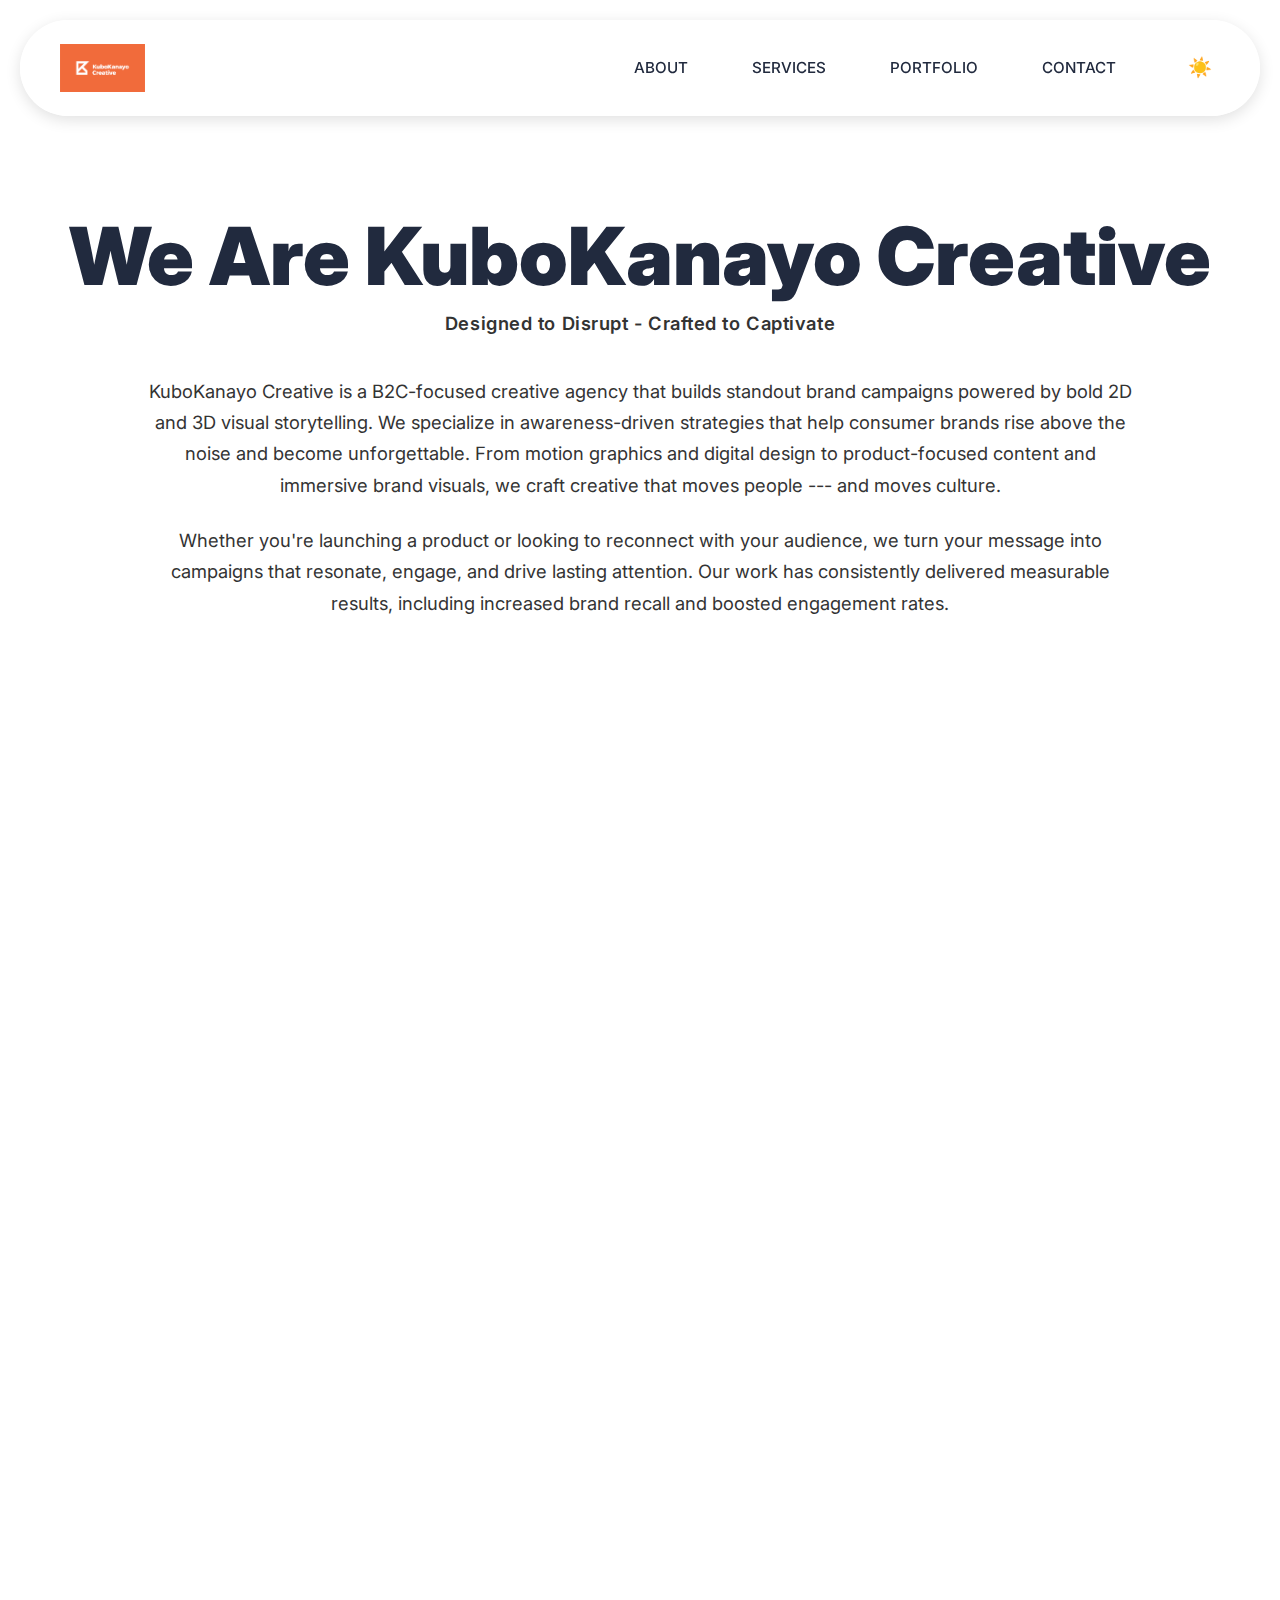
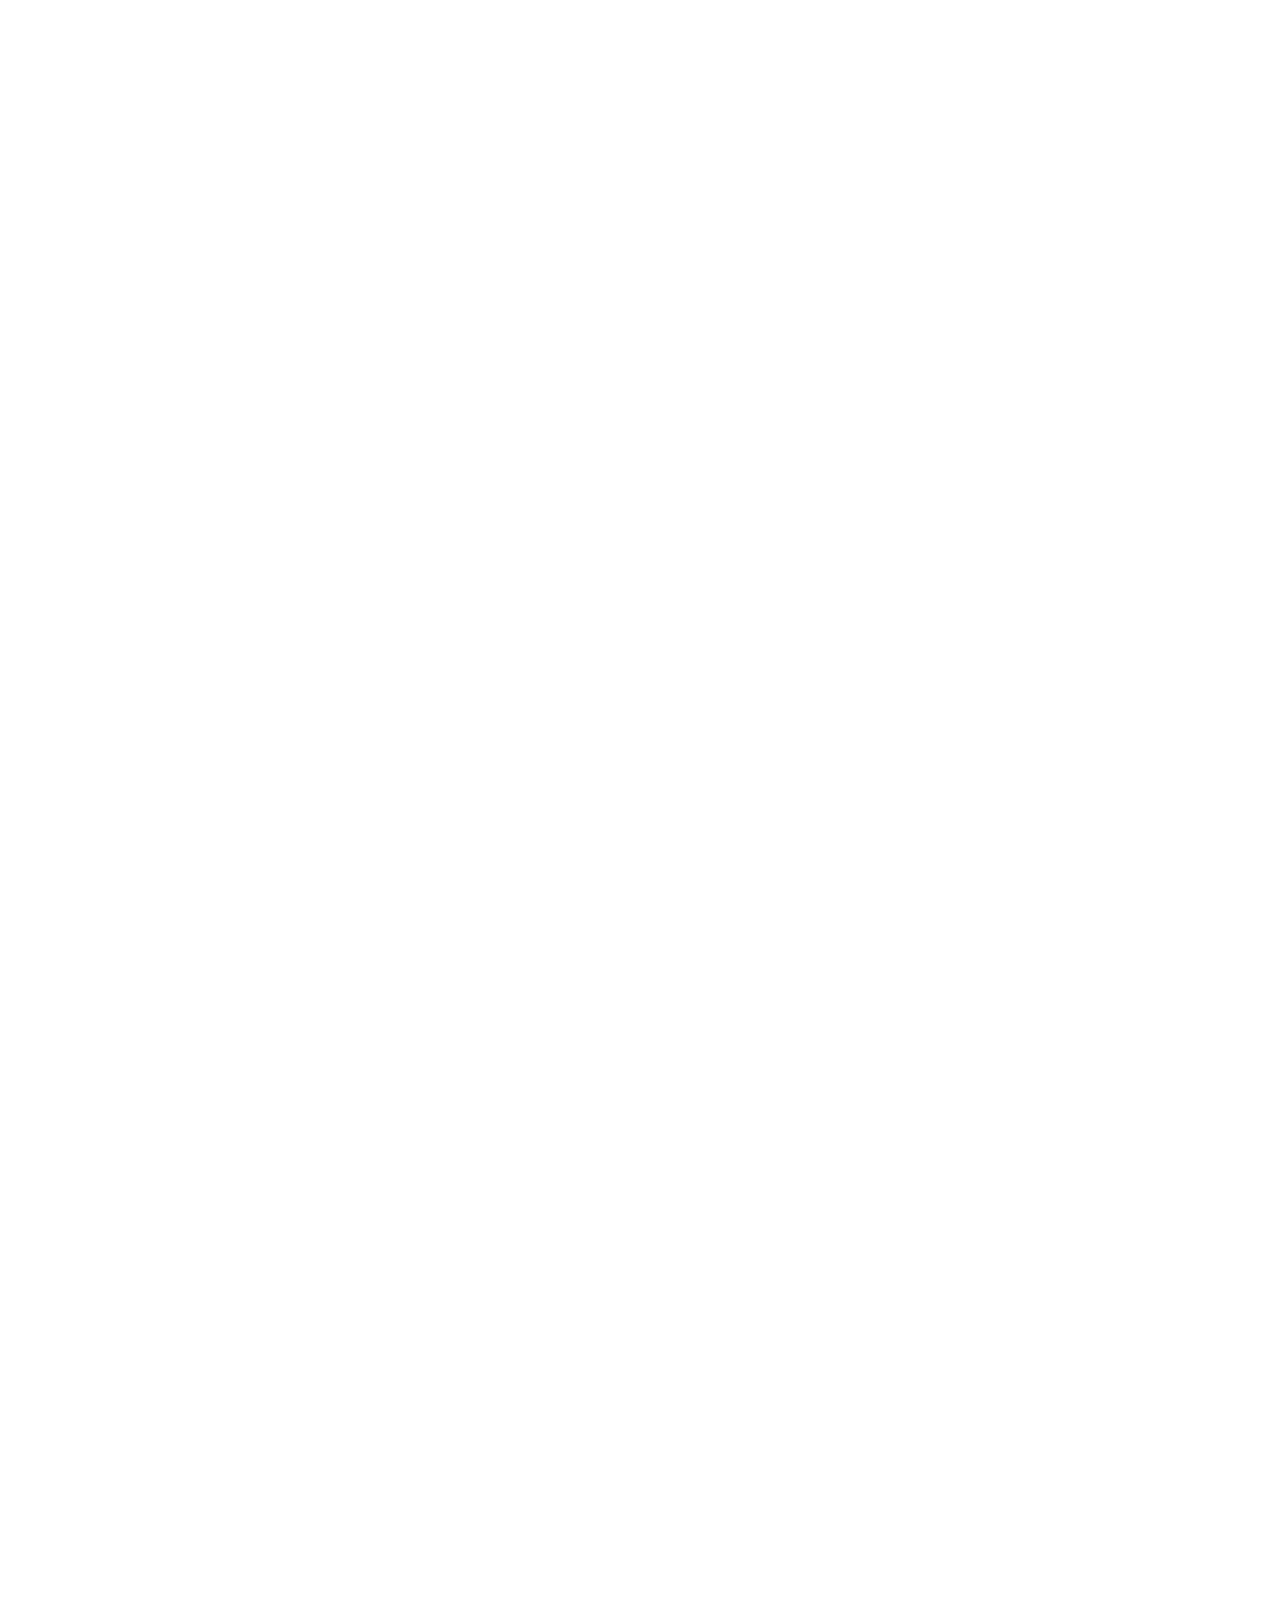
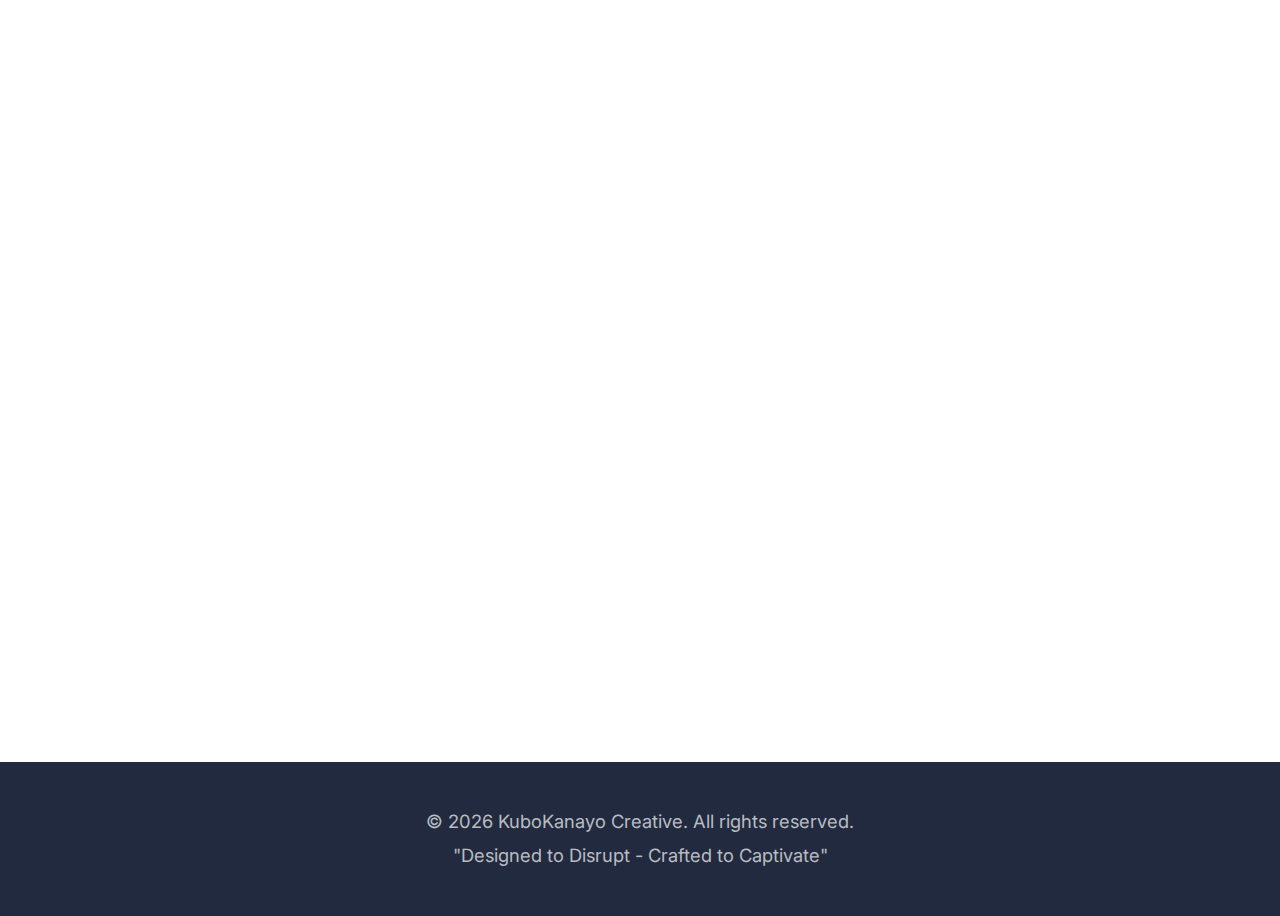
<file: about.html>
<!DOCTYPE html>
<html lang="en">
<head>
    <meta charset="UTF-8">
    <meta name="viewport" content="width=device-width, initial-scale=1.0">
    <title>KuboKanayo Creative - About Us</title>
    <link rel="preconnect" href="https://fonts.googleapis.com">
    <link rel="preconnect" href="https://fonts.gstatic.com" crossorigin>
    <link href="https://fonts.googleapis.com/css2?family=Inter:wght@300;400;500;600;700;800;900&display=swap" rel="stylesheet">
    <link rel="stylesheet" href="style.css">
</head>
<body>

    <nav class="navbar">
        <div class="container">
            <a href="index.html" class="site-logo">
                <img src="images/logo-header.png" alt="KuboKanayo Creative Logo">
            </a>
            <div class="nav-links">
                <a href="about.html">About</a>
                <a href="services.html">Services</a>
                <a href="portfolio.html">Portfolio</a>
                <a href="contact.html">Contact</a>
            </div>
            <button id="theme-toggle" aria-label="Toggle day/night mode">
                <span class="icon-sun">☀️</span> <span class="icon-moon">🌙</span> </button>
            <button class="sidebar-toggle" aria-label="Toggle navigation menu">
                <span class="hamburger-icon"></span>
                <span class="hamburger-icon"></span>
                <span class="hamburger-icon"></span>
            </button>
        </div>
    </nav>

    <div class="sidebar-overlay"></div>

    <aside class="sidebar-menu">
        <button class="sidebar-close" aria-label="Close navigation menu">&times;</button>
        <div class="sidebar-content">
            <a href="about.html">About</a>
            <a href="services.html">Services</a>
            <a href="portfolio.html">Portfolio</a>
            <a href="contact.html">Contact</a>
            </div>
    </aside>

    <main id="main-content">
        <section id="about-intro" class="about-section">
            <h1>We Are KuboKanayo Creative</h1>
            <p class="page-headline">Designed to Disrupt - Crafted to Captivate</p>
            <p>KuboKanayo Creative is a B2C-focused creative agency that builds standout brand campaigns powered by bold 2D and 3D visual storytelling. We specialize in awareness-driven strategies that help consumer brands rise above the noise and become unforgettable. From motion graphics and digital design to product-focused content and immersive brand visuals, we craft creative that moves people --- and moves culture.</p>
            <p>Whether you're launching a product or looking to reconnect with your audience, we turn your message into campaigns that resonate, engage, and drive lasting attention. Our work has consistently delivered measurable results, including increased brand recall and boosted engagement rates.</p>
        </section>

        <section id="brand-values" class="about-section about-values">
            <h2>Brand Values</h2>
            <div class="values-grid">
                <div class="value-item">
                    <h3>Disruption</h3>
                    <p>We don't play it safe. We break patterns, stop the scroll, and turn heads with ideas that challenge the expected and demand attention. Our innovative approach ensures your brand cuts through the clutter and makes a lasting impact.</p>
                </div>
                <div class="value-item">
                    <h3>Intention</h3>
                    <p>Nothing is random. Every visual, every word, every movement is thoughtfully crafted to serve a purpose. Whether it's to spark a reaction, start a conversation, or drive results. We believe in strategic creativity that delivers tangible outcomes.</p>
                </div>
                <div class="value-item">
                    <h3>Culture</h3>
                    <p>We are rooted in the now. From street style to subcultures, we design through the lens of what matters to today’s generation. Our finger is always on the pulse of current trends, ensuring your brand resonates with contemporary audiences.</p>
                </div>
                <div class="value-item">
                    <h3>Emotion</h3>
                    <p>We create stories that feel, not just look. Because real connection happens when your audience doesn't just see your brand, they feel it. Our emotionally resonant campaigns forge authentic connections with consumers.</p>
                </div>
            </div>
        </section>

        <section id="philosophy-kubokanayo" class="about-section philosophy-section">
            <h2>Philosophy</h2>
            
            <div class="philosophy-subsection">
                <h3>Kubo</h3>
                <p>"Kubo" is inspired by the warmth of a humble space, a place to think, dream, and build. In Indonesian and Filipino culture, kubo refers to a small hut or shelter, simple, grounded, yet full of life and stories. It represents our collaborative and nurturing environment where ideas flourish.</p>
            </div>
            
            <div class="philosophy-subsection">
                <h3>Kanayo</h3>
                <p>"Kanayo" is a name we gave meaning to, a symbol of belief, ambition, and identity. It represents the dreamer who dares, the creator who disrupts, and the soul who leads with culture. To us, "Kanayo" is not a person, it's a spirit: A mindset of moving forward with intention, standing out with emotion, and staying grounded in culture.</p>
            </div>
            
            <div class="philosophy-subsection">
                <h3>KuboKanayo</h3>
                <p>"KuboKanoyo" is more than a name, it's a mindset. A fusion of space and spirit, intention and impact. "Kubo" represents the foundation: a humble creative space where ideas are nurtured, grounded, warm, and full of possibility. "Kanayo" is the force within: bold, curious, and unapologetically original. A symbol of the dreamer who dares to lead with emotion, culture, and disruption.</p>
                <p>Together, "KuboKanoyo" is a creative force built for a new era. This is where stories start. Where culture speaks. Where attention becomes emotion. We leverage cutting-edge 3D rendering techniques and pioneer immersive digital experiences to bring your brand's vision to life. Our team of 2D/3D animators and creative strategists collaborates closely with clients to deliver exceptional results</p>
            </div>
        </section>
    </main>

    <footer>
        <p>&copy; <span id="current-year"></span> KuboKanayo Creative. All rights reserved.</p>
        <p>"Designed to Disrupt - Crafted to Captivate"</p>
    </footer>

    <script>
        document.getElementById('current-year').textContent = new Date().getFullYear();

        // Day/Night Mode Toggle Functionality
        const themeToggle = document.getElementById('theme-toggle');
        const body = document.body;
        const prefersDarkScheme = window.matchMedia("(prefers-color-scheme: dark)");

        function setTheme(theme) {
            if (theme === 'dark') {
                body.classList.add('dark-mode');
                themeToggle.innerHTML = '<span class="icon-moon">🌙</span>'; 
                localStorage.setItem('theme', 'dark');
            } else {
                body.classList.remove('dark-mode');
                themeToggle.innerHTML = '<span class="icon-sun">☀️</span>'; 
                localStorage.setItem('theme', 'light');
            }
        }

        const savedTheme = localStorage.getItem('theme');
        if (savedTheme) {
            setTheme(savedTheme);
        } else if (prefersDarkScheme.matches) {
            setTheme('dark'); 
        } else {
            setTheme('light'); 
        }

        themeToggle.addEventListener('click', () => {
            if (body.classList.contains('dark-mode')) {
                setTheme('light');
            } else {
                setTheme('dark');
            }
        });

        prefersDarkScheme.addEventListener('change', (event) => {
            if (!localStorage.getItem('theme')) { 
                setTheme(event.matches ? 'dark' : 'light');
            }
        });

        // Universal Sidebar functionality
        const sidebarToggle = document.querySelector('.sidebar-toggle');
        const sidebarClose = document.querySelector('.sidebar-close');
        const sidebarMenu = document.querySelector('.sidebar-menu');
        const sidebarOverlay = document.querySelector('.sidebar-overlay');
        const sidebarLinks = document.querySelectorAll('.sidebar-menu a'); 

        function toggleSidebar() {
            sidebarMenu.classList.toggle('is-open');
            sidebarOverlay.classList.toggle('is-active');
            document.body.classList.toggle('no-scroll'); 
            sidebarToggle.classList.toggle('is-open'); 
        }

        sidebarToggle.addEventListener('click', toggleSidebar);
        sidebarClose.addEventListener('click', toggleSidebar);
        sidebarOverlay.addEventListener('click', toggleSidebar); 

        sidebarLinks.forEach(link => {
            link.addEventListener('click', () => {
                if (sidebarMenu.classList.contains('is-open')) {
                    toggleSidebar();
                }
            });
        });

        // Intersection Observer for Fade-in Sections on About Page
        document.addEventListener('DOMContentLoaded', function() {
            const sectionsToFade = document.querySelectorAll('.about-section'); // Targets all sections with this class on the page

            const sectionObserverOptions = {
                root: null, 
                threshold: 0.15, 
                rootMargin: "0px 0px -50px 0px" 
            };

            const sectionObserver = new IntersectionObserver(function(entries, observer) {
                entries.forEach(entry => {
                    if (entry.isIntersecting) {
                        entry.target.classList.add('is-visible');
                        observer.unobserve(entry.target); 
                    }
                });
            }, sectionObserverOptions);

            sectionsToFade.forEach(section => {
                section.classList.add('fade-in-section'); 
                sectionObserver.observe(section);
            });
        });
    </script>
</body>
</html>
</file>
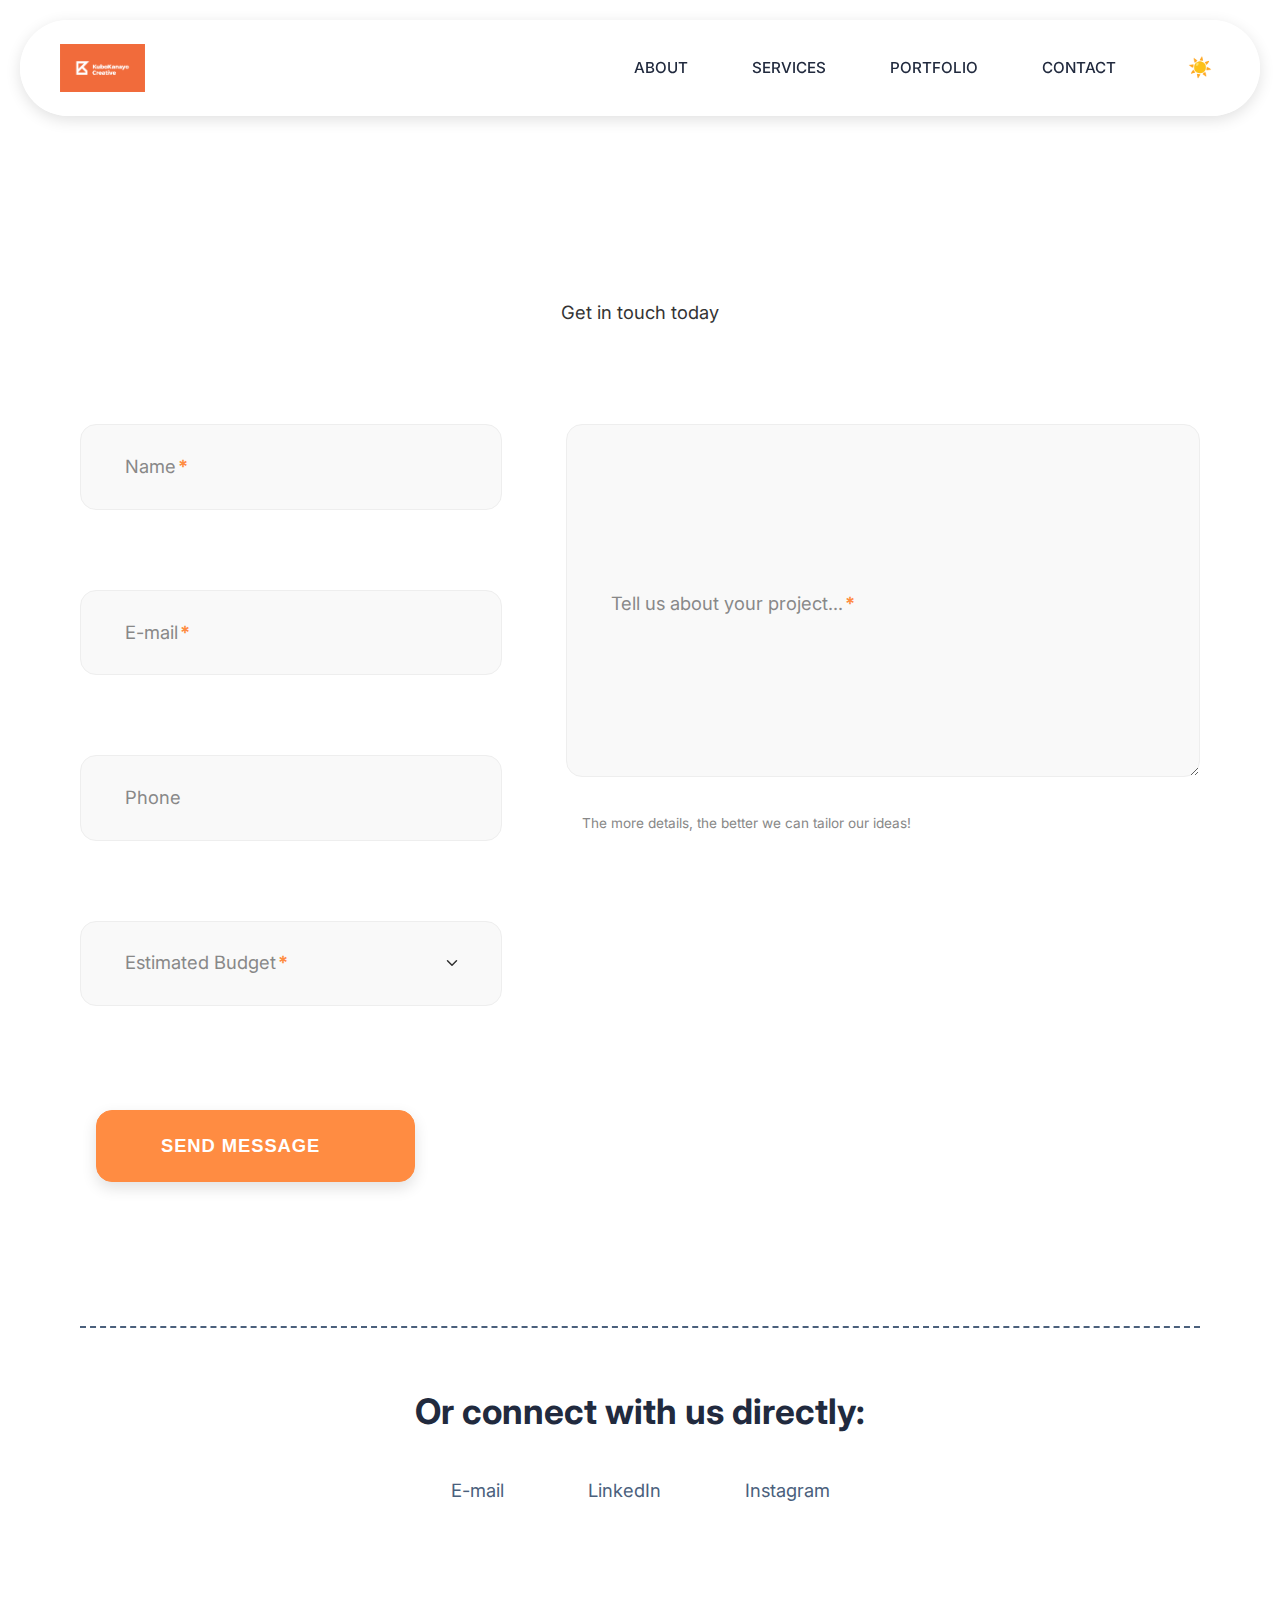
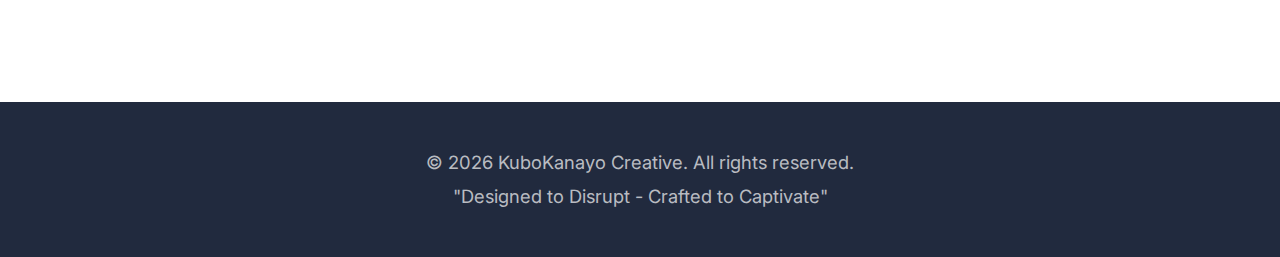
<file: contact.html>
<!DOCTYPE html>
<html lang="en">
<head>
    <meta charset="UTF-8">
    <meta name="viewport" content="width=device-width, initial-scale=1.0">
    <title>KuboKanayo Creative - Contact Us</title>
    <link rel="preconnect" href="https://fonts.googleapis.com">
    <link rel="preconnect" href="https://fonts.gstatic.com" crossorigin>
    <link href="https://fonts.googleapis.com/css2?family=Inter:wght@300;400;500;600;700;800;900&display=swap" rel="stylesheet">
    <link rel="stylesheet" href="style.css">
</head>
<body>

    <nav class="navbar">
        <div class="container">
            <a href="index.html" class="site-logo">
                <img src="images/logo-header.png" alt="KuboKanayo Creative Logo">
            </a>
            <div class="nav-links">
                <a href="about.html">About</a>
                <a href="services.html">Services</a>
                <a href="portfolio.html">Portfolio</a>
                <a href="contact.html">Contact</a>
            </div>
            <button id="theme-toggle" aria-label="Toggle day/night mode">
                <span class="icon-sun">☀️</span> <span class="icon-moon">🌙</span> </button>
            <button class="sidebar-toggle" aria-label="Toggle navigation menu">
                <span class="hamburger-icon"></span>
                <span class="hamburger-icon"></span>
                <span class="hamburger-icon"></span>
            </button>
        </div>
    </nav>

    <div class="sidebar-overlay"></div>

    <aside class="sidebar-menu">
        <button class="sidebar-close" aria-label="Close navigation menu">&times;</button>
        <div class="sidebar-content">
            <a href="about.html">About</a>
            <a href="services.html">Services</a>
            <a href="portfolio.html">Portfolio</a>
            <a href="contact.html">Contact</a>
            </div>
    </aside>

    <main id="main-content">
        <section id="contact" class="contact-section">
            <div class="contact-header">
                <h2 class="contact-title-animated">
                    <span>H</span><span>a</span><span>v</span><span>e</span><span>&nbsp;</span>
                    <span>a</span><span>&nbsp;</span>
                    <span>p</span><span>r</span><span>o</span><span>j</span><span>e</span><span>c</span><span>t</span><span>?</span>
                </h2>
                <p>Get in touch today</p>
            </div>

            <form action="https://formspree.io/f/YOUR_FORMSPREE_CODE" method="POST" enctype="multipart/form-data" class="contact-form">
                <div class="form-grid">
                    <div class="form-left">
                        <div class="form-group floating-label-group">
                            <input type="text" id="name" name="name" placeholder=" " required>
                            <label for="name">Name<span class="required-asterisk">*</span></label>
                        </div>
                        <div class="form-group floating-label-group">
                            <input type="email" id="email" name="email" placeholder=" " required>
                            <label for="email">E-mail<span class="required-asterisk">*</span></label>
                        </div>
                        <div class="form-group floating-label-group">
                            <input type="tel" id="phone" name="phone" placeholder=" ">
                            <label for="phone">Phone</label>
                        </div>
                        <div class="form-group floating-label-group">
                            <select id="budget" name="budget" required>
                                <option value="" disabled selected class="placeholder-option"></option> 
                                <option value="< $1,000">&lt; $1,000</option>
                                <option value="$1,000 - $3,000">$1,000 - $3,000</option>
                                <option value="$3,000 - $5,000">$3,000 - $5,000</option>
                                <option value="$5,000 - $10,000">$5,000 - $10,000</option>
                                <option value="$10,000 - $20,000">$10,000 - $20,000</option>
                                <option value="$20,000+">$20,000+</option>
                                <option value="Not Sure Yet">Not Sure Yet / Let's Discuss</option>
                            </select>
                            <label for="budget">Estimated Budget<span class="required-asterisk">*</span></label>
                        </div>
                    </div>
                    <div class="form-right">
                        <div class="form-group message-group floating-label-group">
                            <textarea id="message" name="message" rows="10" placeholder=" " required></textarea>
                            <label for="message">Tell us about your project...<span class="required-asterisk">*</span></label>
                        </div>
                        <p class="form-helper-text">The more details, the better we can tailor our ideas!</p>
                    </div>
                </div>
                <button type="submit" class="button submit-button contact-submit-button">
                    <span class="button-text">Send Message</span>
                    <span class="button-icon">
                        <svg xmlns="http://www.w3.org/2000/svg" width="20" height="20" viewBox="0 0 24 24" fill="none" stroke="currentColor" stroke-width="2" stroke-linecap="round" stroke-linejoin="round"><line x1="22" y1="2" x2="11" y2="13"></line><polygon points="22 2 15 22 11 13 2 9 22 2"></polygon></svg>
                    </span>
                </button>
            </form>

            <div class="contact-social-links">
                <h3>Or connect with us directly:</h3>
                <a href="mailto:kubokanayocreative@gmail.com" class="social-link-animated">E-mail</a>
                <a href="https://linkedin.com/company/kubokanayo-creative" target="_blank" class="social-link-animated">LinkedIn</a>
                <a href="https://www.instagram.com/kubokanayo" target="_blank" class="social-link-animated">Instagram</a>
            </div>
        </section>
    </main>

    <footer>
        <p>&copy; <span id="current-year"></span> KuboKanayo Creative. All rights reserved.</p>
        <p>"Designed to Disrupt - Crafted to Captivate"</p>
    </footer>

    <script>
        document.getElementById('current-year').textContent = new Date().getFullYear();

        // Day/Night Mode Toggle Functionality
        const themeToggle = document.getElementById('theme-toggle');
        const body = document.body;
        const prefersDarkScheme = window.matchMedia("(prefers-color-scheme: dark)");

        function setTheme(theme) {
            if (theme === 'dark') {
                body.classList.add('dark-mode');
                themeToggle.innerHTML = '<span class="icon-moon">🌙</span>';
                localStorage.setItem('theme', 'dark');
            } else {
                body.classList.remove('dark-mode');
                themeToggle.innerHTML = '<span class="icon-sun">☀️</span>'; 
                localStorage.setItem('theme', 'light');
            }
        }

        const savedTheme = localStorage.getItem('theme');
        if (savedTheme) {
            setTheme(savedTheme);
        } else if (prefersDarkScheme.matches) {
            setTheme('dark');
        } else {
            setTheme('light');
        }

        themeToggle.addEventListener('click', () => {
            if (body.classList.contains('dark-mode')) {
                setTheme('light');
            } else {
                setTheme('dark');
            }
        });

        prefersDarkScheme.addEventListener('change', (event) => {
            if (!localStorage.getItem('theme')) { 
                setTheme(event.matches ? 'dark' : 'light');
            }
        });

        // Universal Sidebar functionality
        const sidebarToggle = document.querySelector('.sidebar-toggle');
        const sidebarClose = document.querySelector('.sidebar-close');
        const sidebarMenu = document.querySelector('.sidebar-menu');
        const sidebarOverlay = document.querySelector('.sidebar-overlay');
        const sidebarLinks = document.querySelectorAll('.sidebar-menu a');

        function toggleSidebar() {
            sidebarMenu.classList.toggle('is-open');
            sidebarOverlay.classList.toggle('is-active');
            document.body.classList.toggle('no-scroll'); 
            sidebarToggle.classList.toggle('is-open');
        }

        sidebarToggle.addEventListener('click', toggleSidebar);
        sidebarClose.addEventListener('click', toggleSidebar);
        sidebarOverlay.addEventListener('click', toggleSidebar);

        sidebarLinks.forEach(link => {
            link.addEventListener('click', () => {
                if (sidebarMenu.classList.contains('is-open')) {
                    toggleSidebar();
                }
            });
        });

        // Contact Page Title Animation
        document.addEventListener('DOMContentLoaded', () => {
            const titleSpans = document.querySelectorAll('.contact-title-animated span');
            titleSpans.forEach((span, index) => {
                span.style.animationDelay = `${index * 0.08}s`;
            });

            // Floating label for select budget
            const budgetSelect = document.getElementById('budget');
            if (budgetSelect) {
                const budgetLabel = document.querySelector('label[for="budget"]');
                
                function checkBudgetSelect() {
                    if (budgetSelect.value === "" || budgetSelect.value === null) {
                        budgetLabel.classList.remove('label-floated'); // Ensure label is not floated if empty
                        budgetSelect.classList.add('placeholder-shown');
                    } else {
                        budgetLabel.classList.add('label-floated'); // Ensure label stays floated if value exists
                        budgetSelect.classList.remove('placeholder-shown');
                    }
                }
                budgetSelect.addEventListener('change', checkBudgetSelect);
                budgetSelect.addEventListener('focus', () => budgetLabel.classList.add('label-floated'));
                budgetSelect.addEventListener('blur', checkBudgetSelect);
                checkBudgetSelect(); // Initial check
            }
        });

    </script>
</body>
</html>
</file>
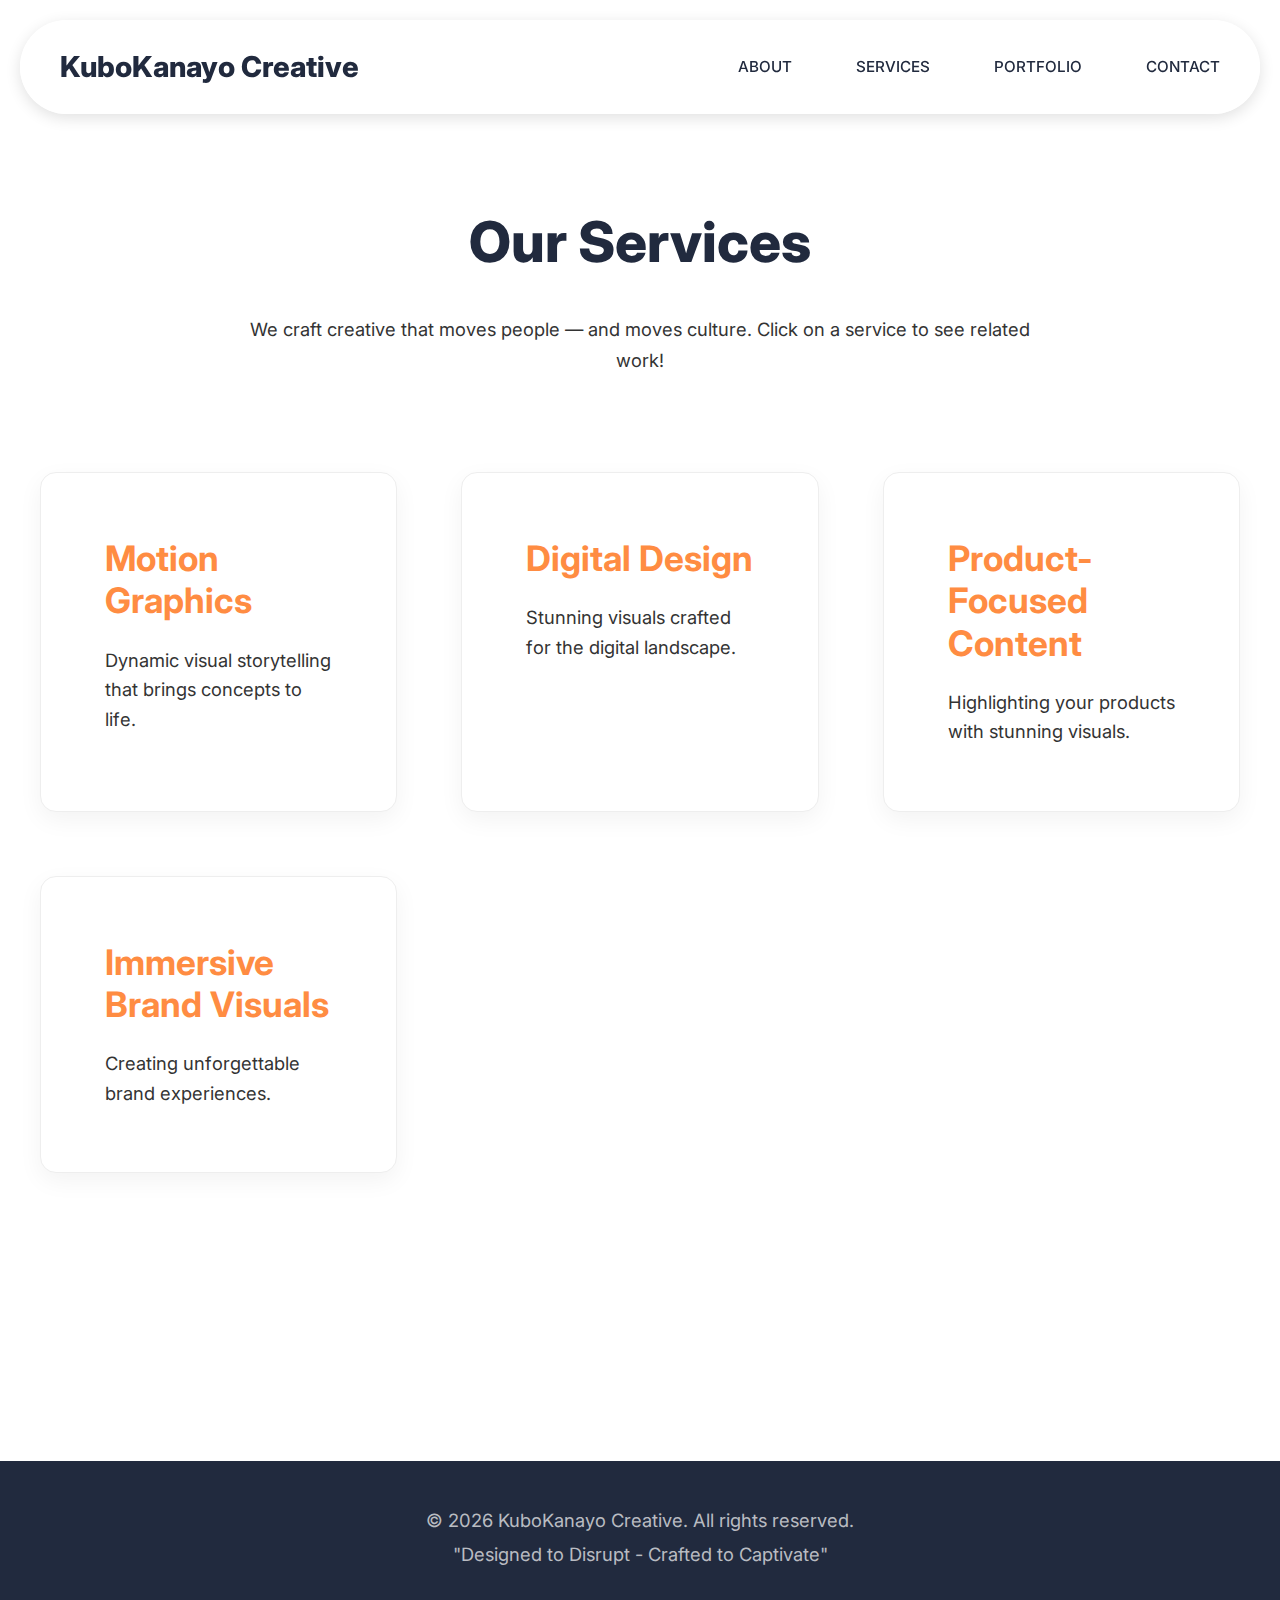
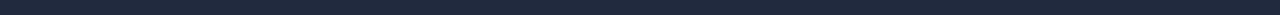
<file: services.html>
<!DOCTYPE html>
<html lang="en">
<head>
    <meta charset="UTF-8">
    <meta name="viewport" content="width=device-width, initial-scale=1.0">
    <title>KuboKanayo Creative - Services</title>
    <link rel="preconnect" href="https://fonts.googleapis.com">
    <link rel="preconnect" href="https://fonts.gstatic.com" crossorigin>
    <link href="https://fonts.googleapis.com/css2?family=Inter:wght@300;400;500;700&family=Playfair+Display:wght@400;700&display=swap" rel="stylesheet">
    <link rel="stylesheet" href="style.css">
    </head>
<body>

    <nav class="navbar">
        <div class="container">
            <a href="index.html" class="site-logo">KuboKanayo Creative</a> <div class="nav-links">
                <a href="about.html">About</a>
                <a href="services.html">Services</a>
                <a href="portfolio.html">Portfolio</a>
                <a href="contact.html">Contact</a>
            </div>
        </div>
    </nav>

    <section id="services" class="services-section">
        <h2>Our Services</h2>
        <p>We craft creative that moves people — and moves culture. Click on a service to see related work!</p>
        <div class="services-grid">
            <a href="portfolio.html#motion-graphics" class="service-item" data-filter="motion-graphics">
                <h3>Motion Graphics</h3>
                <p>Dynamic visual storytelling that brings concepts to life.</p>
            </a>
            <a href="portfolio.html#digital-design" class="service-item" data-filter="digital-design">
                <h3>Digital Design</h3>
                <p>Stunning visuals crafted for the digital landscape.</p>
            </a>
            <a href="portfolio.html#product-content" class="service-item" data-filter="product-content">
                <h3>Product-Focused Content</h3>
                <p>Highlighting your products with stunning visuals.</p>
            </a>
            <a href="portfolio.html#immersive-visuals" class="service-item" data-filter="immersive-visuals">
                <h3>Immersive Brand Visuals</h3>
                <p>Creating unforgettable brand experiences.</p>
            </a>
        </div>
    </section>

    <footer>
        <p>&copy; <span id="current-year"></span> KuboKanayo Creative. All rights reserved.</p>
        <p>"Designed to Disrupt - Crafted to Captivate"</p>
    </footer>

    <script>
        document.getElementById('current-year').textContent = new Date().getFullYear();
    </script>
</body>
</html>
</file>
<file: style.css>
/* --- Global Styles & Variables (Inspired by Inprogres Agency Aesthetic) --- */
:root {
    /* Light Mode Color Palette (Default) */
    --primary-brand-dark: #212A3E;
    --primary-brand-light: #ffffff;
    --accent-bold: #FF8C42;
    --accent-grounded: #4A607C;
    --cta-background-dark: #1A202C;
    --text-body: #333333; /* Dark color for text in light mode */
    --text-subtle: #888888;
    --background-light: #f9f9f9;
    --border-color: #eeeeee;
    --shadow-light: rgba(0, 0, 0, 0.05);
    --shadow-medium: rgba(0, 0, 0, 0.12);

    /* Dark Mode Color Palette - UPDATED VALUES */
    --dark-primary-brand-dark: #FFFFFF;   /* Headings and prominent text in dark mode - Pure White */
    --dark-primary-brand-light: #121212;  /* Main page background in dark mode */
    --dark-accent-bold: #FF8C42;      /* Orange accent, same as light mode */
    --dark-accent-grounded: #7B90A8;
    --dark-cta-background-dark: #0A0A0A;
    --dark-text-body: #EAEAEA;          /* Main paragraph text in dark mode - Very Light Gray */
    --dark-text-subtle: #DCDCDC;        /* Subtle text in dark mode (e.g., footer, some specific paragraphs) - Lighter Gray */
    --dark-background-light: #1E1E1E;   /* Section background in dark mode */
    --dark-border-color: #333333;
    --dark-shadow-light: rgba(255, 255, 255, 0.05);
    --dark-shadow-medium: rgba(255, 255, 255, 0.1);

    /* Typography scale */
    --font-heading: 'Inter', sans-serif;
    --font-body: 'Inter', sans-serif;
    --h1-font-size: 5rem;
    --h2-font-size: 3.5rem;
    --h3-font-size: 2.2rem;
    --p-font-size: 1.15rem;
    --small-text-size: 0.95rem;

    /* Spacing */
    --spacing-xs: 1rem;
    --spacing-sm: 1.5rem;
    --spacing-md: 2.5rem;
    --spacing-lg: 4rem;
    --spacing-xl: 6rem;
    --spacing-xxl: 8rem;

    /* Navbar specific variables */
    --navbar-height-approx: 96px; /* Approximate height based on logo and padding */
    --navbar-top-offset: 20px;
}

/* Dark Mode Overrides */
body.dark-mode {
    background-color: var(--dark-primary-brand-light);
    color: var(--dark-text-body); /* Default text color for dark mode */
}

body.dark-mode h1,
body.dark-mode h2,
body.dark-mode h3,
body.dark-mode h4,
body.dark-mode h5,
body.dark-mode h6 {
    color: var(--dark-primary-brand-dark);
}

/* Ensuring links are readable in dark mode */
body.dark-mode a {
    color: var(--dark-accent-grounded);
}
body.dark-mode a:hover {
    color: var(--dark-accent-bold);
}

/* Buttons in Dark Mode */
body.dark-mode .button {
    background-color: var(--dark-accent-bold);
    border-color: var(--dark-accent-bold);
    color: var(--dark-primary-brand-light); /* Text on button */
    box-shadow: 0 4px 10px var(--dark-shadow-light);
}
body.dark-mode .button:hover {
    background-color: var(--dark-primary-brand-dark); /* Button background on hover */
    border-color: var(--dark-primary-brand-dark);
    color: var(--dark-primary-brand-light); /* Text on button on hover */
    box-shadow: 0 8px 15px var(--dark-shadow-medium);
}
body.dark-mode .button.secondary {
    background-color: transparent;
    color: var(--dark-primary-brand-dark); /* Text color for secondary button */
    border-color: var(--dark-primary-brand-dark);
}
body.dark-mode .button.secondary:hover {
    background-color: var(--dark-primary-brand-dark);
    color: var(--dark-primary-brand-light);
    border-color: var(--dark-primary-brand-dark);
}

/* Sections in Dark Mode */
body.dark-mode section {
    background-color: var(--dark-background-light); /* Default section background */
    box-shadow: 0 5px 15px var(--dark-shadow-light);
}
body.dark-mode .homepage-section:nth-child(even) {
    background-color: var(--dark-primary-brand-light); /* Alternating section background for homepage */
}

/* Navbar in Dark Mode */
body.dark-mode .navbar {
    background-color: rgba(18, 18, 18, 0.9); 
    border-bottom-color: transparent; 
    box-shadow: 0 2px 12px var(--dark-shadow-medium); 
}
body.dark-mode .navbar .site-logo {
    color: var(--dark-primary-brand-dark);
}
body.dark-mode .navbar .nav-links a {
    color: var(--dark-primary-brand-dark);
}
body.dark-mode .navbar .hamburger-icon {
    background-color: var(--dark-primary-brand-dark);
}

/* Sidebar in Dark Mode */
body.dark-mode .sidebar-menu {
    background-color: var(--dark-primary-brand-light); 
    box-shadow: -5px 0 15px var(--dark-shadow-medium);
}
body.dark-mode .sidebar-close {
    color: var(--dark-primary-brand-dark);
}
body.dark-mode .sidebar-content a {
    color: var(--dark-primary-brand-dark);
}
body.dark-mode .sidebar-content hr {
    border-top-color: var(--dark-border-color);
}
body.dark-mode .sidebar-category-link {
    color: var(--dark-text-body) !important; 
}

/* Hero Section in Dark Mode */
body.dark-mode .hero-section {
    background: linear-gradient(rgba(0,0,0,0.7), rgba(0,0,0,0.7)), url('images/Hero-index.svg') no-repeat center center/cover;
    background-attachment: scroll; 
}
body.dark-mode .hero-title, 
body.dark-mode .hero-section .tagline,
body.dark-mode .hero-section .slogan {
    color: var(--dark-primary-brand-dark); 
}

/* Homepage Section Paragraphs (General Override) */
body.dark-mode .homepage-section p {
    color: var(--dark-text-body); 
}
body.dark-mode .about-snippet .intro-text { 
    color: var(--dark-primary-brand-dark);
}

/* Service Summary Items in Dark Mode */
body.dark-mode .service-summary-item {
    background-color: var(--dark-background-light);
    border-color: var(--dark-border-color);
    box-shadow: 0 5px 20px var(--dark-shadow-light);
}
body.dark-mode .service-summary-item h3 {
    color: var(--dark-accent-bold); 
}
body.dark-mode .service-summary-item p {
    color: var(--dark-text-body); 
}
body.dark-mode .service-summary-item::before { 
    background-color: var(--dark-accent-bold);
}
body.dark-mode .service-summary-item[data-service-icon="digital"]::before {
    border-color: var(--dark-accent-bold);
}
body.dark-mode .service-summary-item[data-service-icon="product"]::before {
    border-color: var(--dark-accent-bold);
}
body.dark-mode .service-summary-item[data-service-icon="immersive"]::before {
    border-color: var(--dark-accent-bold);
}


/* Portfolio Items in Dark Mode */
body.dark-mode .portfolio-item {
    background-color: var(--dark-background-light);
    border-color: var(--dark-border-color);
    box-shadow: 0 5px 20px var(--dark-shadow-light);
}
body.dark-mode .portfolio-item:hover {
    border-color: var(--dark-accent-bold);
}
body.dark-mode .portfolio-item h3 {
    color: var(--dark-primary-brand-dark);
}
body.dark-mode .portfolio-item p {
    color: var(--dark-text-body); 
}
body.dark-mode .portfolio-item .item-link {
    background-color: var(--dark-accent-grounded);
    color: var(--dark-primary-brand-light);
}
body.dark-mode .portfolio-item:hover .item-link {
    background-color: var(--dark-accent-bold); 
    color: var(--dark-primary-brand-light);   
    box-shadow: 0 4px 8px var(--dark-shadow-light);
}

/* CTA Section in Dark Mode */
body.dark-mode .homepage-section.cta-section {
    background-color: var(--dark-cta-background-dark) !important;
    background-image: linear-gradient(45deg, var(--dark-cta-background-dark) 0%, #222222 50%, var(--dark-cta-background-dark) 100%) !important;
    color: var(--dark-primary-brand-dark) !important;
}
body.dark-mode .homepage-section.cta-section h2 {
    color: var(--dark-primary-brand-dark) !important;
}
body.dark-mode .homepage-section.cta-section p {
    color: var(--dark-text-subtle) !important; 
}
body.dark-mode .homepage-section.cta-section .button.cta-button { 
    background-color: var(--dark-accent-bold);
    border-color: var(--dark-accent-bold);
    color: var(--dark-primary-brand-light);
}
body.dark-mode .homepage-section.cta-section .button.cta-button:hover {
    background-color: var(--dark-primary-brand-dark);
    color: var(--dark-primary-brand-light);
    border-color: var(--dark-primary-brand-dark);
}
body.dark-mode .homepage-section.cta-section .button.cta-button:hover::before { 
    background: linear-gradient(90deg, transparent, rgba(255,255,255,0.2), transparent);
}


/* Footer in Dark Mode */
body.dark-mode footer {
    background-color: var(--dark-primary-brand-light); 
    color: var(--dark-text-subtle); 
    border-top: 1px solid var(--dark-border-color);
}
body.dark-mode footer p {
    color: inherit; 
}

/* Contact Form in Dark Mode */
body.dark-mode .contact-form input[type="text"],
body.dark-mode .contact-form input[type="email"],
body.dark-mode .contact-form input[type="tel"],
body.dark-mode .contact-form select,
body.dark-mode .contact-form textarea {
    background-color: var(--dark-background-light);
    border-color: var(--dark-border-color);
    color: var(--dark-text-body); 
}
body.dark-mode .floating-label-group label { /* Label color in dark mode */
    background-color: var(--dark-background-light); /* Match input for clean float */
    color: var(--dark-text-subtle);
}
body.dark-mode .floating-label-group input:focus ~ label,
body.dark-mode .floating-label-group input:not(:placeholder-shown) ~ label,
body.dark-mode .floating-label-group textarea:focus ~ label,
body.dark-mode .floating-label-group textarea:not(:placeholder-shown) ~ label,
body.dark-mode .floating-label-group select:focus ~ label,
body.dark-mode .floating-label-group select.label-floated ~ label, /* JS will add this class */
body.dark-mode .floating-label-group select:valid ~ label {
    color: var(--dark-accent-bold);
}
body.dark-mode .contact-form select { 
    background-image: url("data:image/svg+xml;charset=UTF-8,%3csvg xmlns='http://www.w3.org/2000/svg' viewBox='0 0 24 24' fill='none' stroke='%23EAEAEA' stroke-width='2' stroke-linecap='round' stroke-linejoin='round'%3e%3cpolyline points='6 9 12 15 18 9'%3e%3c/polyline%3e%3c/svg%3e");
}
body.dark-mode .contact-form select.placeholder-shown { 
    color: var(--dark-text-subtle);
}
body.dark-mode .contact-form option { 
    color: var(--dark-text-body);
    background-color: var(--dark-background-light); 
}

body.dark-mode .contact-form input:focus, 
body.dark-mode .contact-form select:focus,
body.dark-mode .contact-form textarea:focus {
    border-color: var(--dark-accent-bold);
    background-color: #2a2a2a; /* Slightly lighter dark input on focus */
    box-shadow: 0 0 8px rgba(255, 140, 66, 0.3); /* Softer glow */
}
body.dark-mode .contact-form .file-label {
    color: var(--dark-primary-brand-dark);
}
body.dark-mode .file-input + .file-chosen::before {
    background: var(--dark-accent-grounded);
    color: var(--dark-primary-brand-light);
}
body.dark-mode .file-input:hover + .file-chosen::before {
    background: var(--dark-primary-brand-dark);
}
body.dark-mode .file-chosen {
    color: var(--dark-text-body);
}
body.dark-mode .file-info {
    color: var(--dark-text-subtle);
}
body.dark-mode .submit-button.contact-submit-button { 
    background-color: var(--dark-accent-bold);
    border-color: var(--dark-accent-bold);
    color: var(--dark-primary-brand-light);
}
body.dark-mode .submit-button.contact-submit-button:hover {
    background-color: var(--dark-primary-brand-dark);
    border-color: var(--dark-primary-brand-dark);
}
body.dark-mode .submit-button.contact-submit-button:active {
    filter: brightness(0.8);
}
body.dark-mode .contact-social-links a.social-link-animated:hover {
    color: var(--dark-accent-bold);
}
body.dark-mode .contact-social-links a.social-link-animated:hover::after {
    background-color: var(--dark-accent-bold);
}
body.dark-mode .contact-social-links h3::after {
    background-color: var(--dark-accent-bold);
}
body.dark-mode .form-helper-text {
    color: var(--dark-text-subtle);
}


/* 404 Page in Dark Mode */
body.dark-mode .error-404-section h1 {
    color: var(--dark-accent-bold);
}
body.dark-mode .error-404-section h2 {
    color: var(--dark-primary-brand-dark);
}
body.dark-mode .error-404-section p {
    color: var(--dark-text-body); 
}

/* --- SPECIFIC DARK MODE OVERRIDES FOR PARAGRAPHS --- */
body.dark-mode .about-section p {
    color: var(--dark-text-body); 
}
body.dark-mode .services-section > p { 
    color: var(--dark-text-body);
}
body.dark-mode .service-item p { 
    color: var(--dark-text-body);
}
body.dark-mode .portfolio-section > p { 
    color: var(--dark-text-body);
}

/* --- Accessibility Enhancements --- */
/* Clearer Focus States */
a:focus-visible,
button:focus-visible,
input:focus-visible,
textarea:focus-visible,
select:focus-visible,
.filter-button:focus-visible,
.sidebar-close:focus-visible,
.sidebar-toggle:focus-visible,
.contact-form input[type="file"]:focus-visible + .file-chosen::before {
  outline: 3px solid var(--accent-bold); 
  outline-offset: 2px; 
  box-shadow: 0 0 0 4px rgba(255, 140, 66, 0.3); 
}

body.dark-mode a:focus-visible,
body.dark-mode button:focus-visible,
body.dark-mode input:focus-visible,
body.dark-mode textarea:focus-visible,
body.dark-mode select:focus-visible,
body.dark-mode .filter-button:focus-visible,
body.dark-mode .sidebar-close:focus-visible,
body.dark-mode .sidebar-toggle:focus-visible,
body.dark-mode .contact-form input[type="file"]:focus-visible + .file-chosen::before {
  outline-color: var(--dark-accent-bold);
  box-shadow: 0 0 0 4px rgba(255, 140, 66, 0.4); 
}

a:focus, button:focus, input:focus, textarea:focus, select:focus {
    outline-style: solid;
    outline-width: 1px; 
    outline-color: var(--accent-grounded);
}
body.dark-mode a:focus, 
body.dark-mode button:focus, 
body.dark-mode input:focus, 
body.dark-mode textarea:focus, 
body.dark-mode select:focus {
    outline-color: var(--dark-accent-grounded);
}
*:focus:not(:focus-visible) {
  outline: none; 
}

/* Page Headline Style (for About page) */
.page-headline {
    font-size: var(--h3-font-size); 
    font-weight: 600;
    color: var(--accent-bold); 
    text-align: center;
    margin-top: calc(var(--spacing-sm) * -0.5); 
    margin-bottom: var(--spacing-lg);
    max-width: 800px;
    margin-left: auto;
    margin-right: auto;
    line-height: 1.3;
    letter-spacing: 0.03em;
    padding-bottom: var(--spacing-xs); 
}
body.dark-mode .page-headline {
    color: var(--dark-accent-bold);
}


/* --- Brand Values Section (for about.html) --- */
.about-values { 
    text-align: center;
}
.values-grid {
    display: grid;
    grid-template-columns: repeat(auto-fit, minmax(280px, 1fr));
    gap: var(--spacing-lg);
    margin-top: var(--spacing-xl);
    text-align: left;
    counter-reset: value-counter; 
}
.value-item {
    background-color: var(--background-light); 
    padding: var(--spacing-lg);
    border-radius: var(--spacing-xs);
    box-shadow: 0 5px 15px var(--shadow-light);
    border: 1px solid var(--border-color);
    transition: transform 0.3s ease, box-shadow 0.3s ease, border-color 0.3s ease;
}
.value-item:hover {
    transform: translateY(-8px) scale(1.02); 
    box-shadow: 0 15px 30px var(--shadow-medium);
    border-color: var(--accent-bold);
}
.value-item h3 {
    color: var(--accent-bold);
    font-size: var(--h3-font-size); 
    margin-bottom: var(--spacing-sm);
}
.value-item h3::before { 
    counter-increment: value-counter; 
    content: counter(value-counter) ". "; 
    color: var(--accent-grounded);
    font-weight: 700;
    margin-right: 8px;
}
body.dark-mode .value-item h3::before {
    color: var(--dark-accent-grounded);
}

.value-item p {
    font-size: var(--p-font-size);
    color: var(--text-body);
    line-height: 1.6;
    margin-bottom: 0; 
}

body.dark-mode .value-item {
    background-color: var(--dark-background-light);
    box-shadow: 0 5px 15px var(--dark-shadow-light);
    border-color: var(--dark-border-color);
}
body.dark-mode .value-item:hover {
    border-color: var(--dark-accent-bold);
}
body.dark-mode .value-item h3 {
    color: var(--dark-accent-bold);
}
body.dark-mode .value-item p {
    color: var(--dark-text-body);
}

/* Pull Quote Style */
.pull-quote {
    font-size: clamp(1.25rem, 4vw, 1.75rem);
    font-style: italic;
    font-weight: 500; 
    color: var(--accent-bold);
    text-align: center;
    margin: var(--spacing-lg) auto;
    padding: var(--spacing-md);
    max-width: 70%;
    border-left: 5px solid var(--accent-bold);
    border-right: 5px solid var(--accent-bold);
    background-color: rgba(0,0,0,0.02); 
    border-radius: var(--spacing-xs);
}
body.dark-mode .pull-quote {
    color: var(--dark-accent-bold);
    border-left-color: var(--dark-accent-bold);
    border-right-color: var(--dark-accent-bold);
    background-color: rgba(255,255,255,0.03); 
}

/* Philosophy Subsections Styling */
.philosophy-section h3 {
    margin-top: var(--spacing-lg); 
    margin-bottom: var(--spacing-sm); 
    padding-bottom: var(--spacing-xs);
    border-bottom: 2px solid var(--border-color);
    display: inline-block; 
    color: var(--primary-brand-dark); 
}
body.dark-mode .philosophy-section h3 {
    border-bottom-color: var(--dark-border-color);
    color: var(--dark-primary-brand-dark);
}
.philosophy-subsection { 
    margin-bottom: var(--spacing-lg);
}
.philosophy-subsection:last-child {
    margin-bottom: 0;
}


/* Basic Reset & Body Styles */
*, *::before, *::after {
    box-sizing: border-box;
    margin: 0;
    padding: 0;
}

html {
    scroll-behavior: smooth;
}

body {
    font-family: var(--font-body);
    line-height: 1.6;
    color: var(--text-body); 
    background-color: var(--primary-brand-light);
    text-align: center;
    padding-top: 0; 
    overflow-x: hidden;
}

/* Headings */
h1, h2, h3, h4, h5, h6 {
    font-family: var(--font-heading);
    color: var(--primary-brand-dark); 
    line-height: 1.1;
    font-weight: 700;
    margin-bottom: var(--spacing-sm);
}

h1 { font-size: var(--h1-font-size); font-weight: 900;}
h2 { font-size: var(--h2-font-size); font-weight: 800;}


p {
    font-size: var(--p-font-size);
    line-height: 1.7;
    margin-bottom: var(--spacing-sm);
}

/* Links */
a {
    color: var(--accent-grounded);
    text-decoration: none;
    transition: color 0.3s ease, transform 0.2s ease;
}

a:hover {
    color: var(--accent-bold);
    text-decoration: underline;
}

/* Buttons */
.button {
    display: inline-flex;
    align-items: center;
    justify-content: center;
    background-color: var(--accent-bold);
    color: var(--primary-brand-light);
    padding: var(--spacing-sm) var(--spacing-md);
    border-radius: var(--spacing-xs);
    margin: var(--spacing-xs);
    transition: background-color 0.3s ease, transform 0.2s ease, box-shadow 0.3s ease;
    font-weight: 600;
    text-transform: uppercase;
    letter-spacing: 0.05em;
    font-size: var(--small-text-size);
    box-shadow: 0 4px 10px var(--shadow-light);
    border: 1px solid var(--accent-bold);
    cursor: pointer;
}

.button:hover {
    background-color: var(--primary-brand-dark);
    color: var(--primary-brand-light);
    transform: translateY(-3px);
    box-shadow: 0 8px 15px var(--shadow-medium);
    border-color: var(--primary-brand-dark);
}

.button.secondary {
    background-color: transparent;
    color: var(--primary-brand-dark);
    border: 1px solid var(--primary-brand-dark);
}

.button.secondary:hover {
    background-color: var(--primary-brand-dark);
    color: var(--primary-brand-light);
    border-color: var(--primary-brand-dark);
}

/* General Section Styles */
section {
    max-width: 1400px;
    margin: 0 auto;
    background-color: var(--primary-brand-light); 
}

/* --- Navigation Bar --- MODIFIED FOR OVAL SHAPE --- */
.navbar {
    background-color: rgba(255, 255, 255, 0.95); 
    position: fixed;
    width: clamp(calc(100% - 40px), 90%, 1300px); 
    max-width: 1300px; 
    top: var(--navbar-top-offset); 
    left: 50%;
    transform: translateX(-50%); 
    z-index: 1000;
    box-shadow: 0 4px 15px var(--shadow-medium); 
    border-radius: 100px; 
    box-sizing: border-box;
    padding: var(--spacing-sm) var(--spacing-md);
    transition: all 0.3s ease-in-out;
}

.navbar .container {
    display: flex;
    justify-content: space-between;
    align-items: center;
    width: 100%; 
    max-width: 100%; 
    margin: 0 auto;
    padding: 0; 
}

.navbar .site-logo {
    color: var(--primary-brand-dark);
    font-size: 1.8rem;
    font-weight: 800;
    text-decoration: none;
    font-family: var(--font-heading);
    transition: color 0.3s ease;
    display: flex;
    align-items: center;
    height: auto;
    margin-right: auto;
}

.navbar .site-logo img {
    max-height: 48px; 
    width: auto;
    transition: transform 0.2s ease;
}

.navbar .site-logo:hover {
    color: var(--accent-bold);
}
.navbar .site-logo:hover img {
    transform: scale(1.05);
}

.navbar .nav-links {
    display: flex;
    align-items: center;
    gap: var(--spacing-lg);
}

.navbar .nav-links a {
    color: var(--primary-brand-dark);
    text-decoration: none;
    font-weight: 500;
    transition: color 0.3s ease, transform 0.2s ease;
    font-size: var(--small-text-size);
    text-transform: uppercase;
}

.navbar .nav-links a:hover {
    color: var(--accent-bold);
    transform: translateY(-2px);
}

#theme-toggle {
    background: transparent;
    border: none;
    cursor: pointer;
    padding: 8px;
    display: inline-flex;
    align-items: center;
    justify-content: center;
    border-radius: 50%;
    width: 40px;
    height: 40px;
    color: var(--primary-brand-dark); 
    transition: background-color 0.2s ease, color 0.2s ease;
    vertical-align: middle;
    margin-left: var(--spacing-lg);
}
body.dark-mode #theme-toggle { 
    color: var(--dark-primary-brand-dark);
}


#theme-toggle:hover {
    background-color: rgba(0,0,0,0.07);
}
body.dark-mode #theme-toggle:hover {
    background-color: rgba(255,255,255,0.1);
}

#theme-toggle .icon-sun,
#theme-toggle .icon-moon {
    font-size: 1.2rem;
    line-height: 1;
}

body:not(.dark-mode) #theme-toggle .icon-moon { display: none; }
body.dark-mode #theme-toggle .icon-sun { display: none; }
body.dark-mode #theme-toggle .icon-moon { display: inline; }
body:not(.dark-mode) #theme-toggle .icon-sun { display: inline; }


.sidebar-toggle {
    display: none; 
    background: none;
    border: none;
    cursor: pointer;
    padding: 8px 5px;
    position: relative;
    z-index: 1001;
    flex-direction: column;
    justify-content: space-between;
    width: 30px;
    height: 17px;
    transition: transform 0.3s ease;
    margin-left: var(--spacing-sm);
    box-sizing: content-box;
}

.hamburger-icon {
    display: block;
    width: 100%;
    height: 3px;
    background-color: var(--primary-brand-dark); 
    border-radius: 2px;
    transition: all 0.3s ease-in-out;
    position: relative;
}

.sidebar-toggle:not(.is-open):hover .hamburger-icon:nth-child(1) {
    transform: translateX(3px);
    transition-timing-function: cubic-bezier(0.68, -0.55, 0.27, 1.55);
}
.sidebar-toggle:not(.is-open):hover .hamburger-icon:nth-child(2) {
    transform: translateX(-2px);
    transition-timing-function: cubic-bezier(0.68, -0.55, 0.27, 1.55);
}
.sidebar-toggle:not(.is-open):hover .hamburger-icon:nth-child(3) {
    transform: translateX(3px);
    transition-timing-function: cubic-bezier(0.68, -0.55, 0.27, 1.55);
}

.sidebar-toggle.is-open .hamburger-icon:nth-child(1) {
    transform: translateY(7px) rotate(45deg);
}
.sidebar-toggle.is-open .hamburger-icon:nth-child(2) {
    opacity: 0;
    transform: translateX(-100%);
}
.sidebar-toggle.is-open .hamburger-icon:nth-child(3) {
    transform: translateY(-7px) rotate(-45deg);
}


.sidebar-overlay {
    display: none;
    position: fixed;
    top: 0;
    left: 0;
    width: 100%;
    height: 100%;
    background-color: rgba(0, 0, 0, 0.6);
    z-index: 999;
    opacity: 0;
    visibility: hidden;
    transition: opacity 0.3s ease, visibility 0.3s ease;
}

.sidebar-overlay.is-active {
    display: block;
    opacity: 1;
    visibility: visible;
}

.sidebar-menu {
    display: none;
    position: fixed;
    top: 0;
    right: -300px;
    width: 300px;
    height: 100%;
    background-color: var(--primary-brand-light); 
    box-shadow: -5px 0 15px var(--shadow-medium);
    z-index: 1000;
    transition: right 0.3s ease-out;
    flex-direction: column;
    padding: var(--spacing-md);
    padding-top: calc(var(--navbar-top-offset) + var(--navbar-height-approx) + 20px); 
    overflow-y: auto;
}


.sidebar-menu.is-open {
    display: flex;
    right: 0;
}

.sidebar-close {
    background: none;
    border: none;
    font-size: 2.5rem;
    color: var(--primary-brand-dark); 
    position: absolute;
    top: var(--navbar-top-offset); 
    right: 20px; 
    cursor: pointer;
    line-height: 1;
    padding: 5px 10px;
    transition: color 0.3s ease, transform 0.2s ease;
    font-weight: 300;
    opacity: 0.8;
}

.sidebar-close:hover {
    color: var(--accent-bold);
    transform: rotate(90deg);
    opacity: 1;
}

.sidebar-content {
    display: flex;
    flex-direction: column;
    gap: var(--spacing-sm);
    text-align: left;
    padding-top: var(--spacing-md); 
}

.sidebar-content a {
    color: var(--primary-brand-dark); 
    font-size: var(--p-font-size);
    font-weight: 500;
    padding: var(--spacing-xs) var(--spacing-sm);
    margin: 0;
    transition: color 0.3s ease, transform 0.2s ease;
    display: block;
}

.sidebar-content a:hover {
    color: var(--accent-bold);
    transform: translateX(5px);
}

.sidebar-content hr {
    border: none;
    border-top: 1px solid var(--border-color); 
    margin: var(--spacing-md) 0;
}


.sidebar-category-link {
    font-size: var(--small-text-size) !important;
    color: var(--text-body) !important; 
    font-weight: 400 !important;
    text-transform: none !important;
    padding-left: var(--spacing-lg) !important;
}

.sidebar-category-link:hover {
    color: var(--accent-bold) !important;
}


/* --- Hero Section (Homepage Only) --- */
.hero-section {
    background: linear-gradient(rgba(0,0,0,0.4), rgba(0,0,0,0.4)), url('images/Hero-index.svg') no-repeat center center/cover;
    color: var(--primary-brand-light);
    padding-top: calc(var(--navbar-top-offset) + var(--navbar-height-approx) + var(--spacing-lg));
    padding-bottom: var(--spacing-xxl); 
    padding-left: var(--spacing-md);
    padding-right: var(--spacing-md);
    min-height: 100vh; 
    display: flex;
    flex-direction: column;
    justify-content: center;
    align-items: center;
    text-align: center;
    background-attachment: scroll; 
    box-sizing: border-box; 
}
.hero-title {
    font-size: var(--h1-font-size); 
    margin-bottom: var(--spacing-md);
    color: var(--primary-brand-light); 
    font-weight: 900;
    line-height: 1.2; 
    text-shadow: 0 4px 8px var(--shadow-medium);
    max-width: 900px;
    white-space: nowrap; 
    overflow: visible; 
}
.hero-title .hero-word {
    display: inline-block; 
    margin-right: 0.25em; 
}
.hero-title .hero-word:last-child {
    margin-right: 0;
}

.hero-title .hero-letter {
    display: inline-block; 
    opacity: 0;
    transform: translateY(30px);
    animation: letterFadeIn 0.5s forwards;
}
.hero-title .hero-space { 
    opacity: 1; 
    transform: translateY(0);
    animation: none !important; 
}


@keyframes letterFadeIn { 
    to {
        opacity: 1;
        transform: translateY(0);
    }
}


.hero-section .tagline {
    font-size: var(--h3-font-size);
    margin-bottom: var(--spacing-xs);
    color: rgba(255, 255, 255, 0.95);
    font-weight: 300;
    opacity: 0;
    transform: translateY(20px);
    animation: fadeInSlideUp 0.7s 1s forwards; 
}
.hero-section .slogan {
    font-size: var(--h3-font-size);
    font-weight: 500;
    margin-bottom: var(--spacing-xl);
    color: var(--primary-brand-light);
    text-shadow: 0 2px 5px rgba(0,0,0,0.3);
    opacity: 0;
    transform: translateY(20px);
    animation: fadeInSlideUp 0.7s 1.2s forwards; 
}
.hero-section .hero-button { 
    opacity: 0;
    transform: translateY(20px);
    animation: fadeInSlideUp 0.7s 1.4s forwards; 
}
.hero-section .hero-button.secondary {
    animation-delay: 1.55s; 
}

@keyframes fadeInSlideUp {
    to {
        opacity: 1;
        transform: translateY(0);
    }
}


/* --- Homepage Specific Sections & Other Page Top Sections Padding --- */
.homepage-section:not(.hero-section), 
.about-section, 
.services-section, 
.portfolio-section, 
.contact-section, 
.error-404-section {
    padding-top: calc(var(--navbar-top-offset) + var(--navbar-height-approx) + var(--spacing-xl));
    padding-bottom: var(--spacing-xxl); 
    padding-left: var(--spacing-md);
    padding-right: var(--spacing-md);
    max-width: 1400px; 
    margin: 0 auto; 
}


.homepage-section { 
    max-width: 1400px;
    margin: 0 auto;
}

.homepage-section:nth-child(even):not(.hero-section) { 
    background-color: var(--background-light);
}


.homepage-section h2 {
    font-size: var(--h2-font-size);
    margin-bottom: var(--spacing-lg);
    text-align: center;
}
.homepage-section p {
    max-width: 1000px;
    margin-left: auto;
    margin-right: auto;
    color: var(--text-body);
}


.about-snippet {
    text-align: center;
}

.about-snippet .intro-text {
    font-size: var(--h3-font-size);
    line-height: 1.4;
    font-weight: 500;
    margin-bottom: var(--spacing-xl);
    max-width: 900px;
    margin-left: auto;
    margin-right: auto;
    color: var(--primary-brand-dark);
}


.services-overview {
    text-align: center;
}

.services-mini-grid {
    display: grid;
    grid-template-columns: repeat(auto-fit, minmax(280px, 1fr));
    gap: var(--spacing-lg);
    margin-top: var(--spacing-xl);
    margin-bottom: var(--spacing-xl);
}

.service-summary-item {
    background-color: var(--primary-brand-light);
    border-radius: var(--spacing-xs);
    padding: var(--spacing-lg);
    text-align: left;
    box-shadow: 0 5px 20px var(--shadow-light);
    transition: transform 0.3s ease, box-shadow 0.3s ease, border-color 0.3s ease;
    border: 1px solid var(--border-color);
    position: relative; 
    padding-left: calc(var(--spacing-lg) + 30px); 
}
.service-summary-item::before { 
    content: '';
    position: absolute;
    left: var(--spacing-lg);
    top: calc(var(--spacing-lg) + 5px); 
    width: 20px;
    height: 20px;
    background-color: var(--accent-bold);
    transition: transform 0.3s ease, background-color 0.3s ease;
}
.service-summary-item[data-service-icon="motion"]::before {
    clip-path: polygon(0% 20%, 60% 20%, 60% 0%, 100% 50%, 60% 100%, 60% 80%, 0% 80%); 
}
.service-summary-item[data-service-icon="digital"]::before {
    border-radius: 3px; 
    transform: rotate(15deg);
}
.service-summary-item[data-service-icon="product"]::before {
    border-radius: 50%; 
}
.service-summary-item[data-service-icon="immersive"]::before {
    clip-path: polygon(50% 0%, 61% 35%, 98% 35%, 68% 57%, 79% 91%, 50% 70%, 21% 91%, 32% 57%, 2% 35%, 39% 35%); 
}


.service-summary-item:hover {
    transform: translateY(-8px) scale(1.02);
    box-shadow: 0 10px 25px var(--shadow-medium);
    border-color: var(--accent-bold);
}
.service-summary-item:hover::before {
    transform: scale(1.2) rotate(10deg);
    background-color: var(--primary-brand-dark);
}
body.dark-mode .service-summary-item:hover::before {
    background-color: var(--dark-primary-brand-light);
}


.service-summary-item h3 {
    font-size: var(--h3-font-size);
    color: var(--accent-bold);
    margin-bottom: var(--spacing-xs);
}

.service-summary-item p {
    font-size: var(--small-text-size);
    line-height: 1.6;
    color: var(--text-body);
    margin-bottom: 0;
}


.featured-portfolio {
    text-align: center;
}

.portfolio-grid {
    display: grid;
    grid-template-columns: repeat(auto-fit, minmax(380px, 1fr));
    gap: var(--spacing-lg);
    margin-top: var(--spacing-xl);
    margin-bottom: var(--spacing-xl);
}

/* Portfolio Item Hover Enhancement */
.portfolio-item {
    background-color: var(--primary-brand-light);
    border-radius: var(--spacing-xs);
    padding: var(--spacing-md);
    text-align: left;
    box-shadow: 0 5px 20px var(--shadow-light);
    transition: transform 0.3s ease, box-shadow 0.3s ease, border-color 0.3s ease; 
    overflow: hidden; 
    border: 1px solid var(--border-color);
    will-change: opacity, transform; 
}
.portfolio-item.fade-in-item { 
    opacity: 0;
    transform: translateY(30px);
}
.portfolio-item.is-visible { 
    opacity: 1;
    transform: translateY(0);
    transition-property: opacity, transform;
    transition-duration: 0.6s;
    transition-timing-function: ease-out;
}


.portfolio-item img {
    max-width: 100%;
    height: 300px;
    object-fit: cover;
    border-radius: var(--spacing-xs);
    margin-bottom: var(--spacing-sm);
    display: block;
    transition: transform 0.35s ease-out; 
}

.portfolio-item:hover {
    transform: translateY(-8px);
    box-shadow: 0 12px 30px var(--shadow-medium);
    border-color: var(--accent-bold); 
}
.portfolio-item:hover img {
    transform: scale(1.05); 
}

.portfolio-item .item-link {
    display: inline-block;
    background-color: var(--accent-grounded);
    color: var(--primary-brand-light);
    padding: var(--spacing-xs) var(--spacing-sm);
    border-radius: var(--spacing-xs);
    margin-top: var(--spacing-xs);
    font-size: var(--small-text-size);
    text-transform: uppercase;
    font-weight: 600;
    transition: background-color 0.3s ease, transform 0.3s ease, box-shadow 0.2s ease;
}

.portfolio-item:hover .item-link { 
    background-color: var(--accent-bold); 
    transform: translateY(-2px) scale(1.03); 
    box-shadow: 0 4px 8px rgba(0,0,0,0.1);
}
body.dark-mode .portfolio-item:hover .item-link {
    background-color: var(--dark-accent-bold);
    box-shadow: 0 4px 8px var(--dark-shadow-light);
}

.portfolio-item h3 {
    font-size: var(--h3-font-size);
    margin-top: 0;
    color: var(--primary-brand-dark);
}

.portfolio-item p {
    font-size: var(--small-text-size);
    color: var(--text-body);
    margin-bottom: var(--spacing-sm);
}

.homepage-section.cta-section {
    background-color: var(--cta-background-dark) !important;
    color: var(--primary-brand-light) !important;
    text-align: center;
    margin-bottom: 0;
    box-shadow: none;
    border-radius: 0;
    background-image: linear-gradient(45deg, var(--cta-background-dark) 0%, #2a3b4c 50%, var(--cta-background-dark) 100%);
    background-size: 300% 300%;
    animation: gradientShift 15s ease infinite;
    transition: background-color 0.5s ease;
}


@keyframes gradientShift {
    0% { background-position: 0% 50%; }
    50% { background-position: 100% 50%; }
    100% { background-position: 0% 50%; }
}

.homepage-section.cta-section h2 {
    color: var(--primary-brand-light) !important;
}

.homepage-section.cta-section p {
    color: var(--primary-brand-light) !important;
    max-width: 900px;
    margin: 0 auto var(--spacing-xl) auto;
    font-size: var(--p-font-size);
}

.homepage-section.cta-section .button.cta-button { 
    background-color: var(--accent-bold);
    color: var(--primary-brand-light);
    border-color: var(--accent-bold);
    padding: var(--spacing-sm) var(--spacing-md);
    font-size: var(--p-font-size);
    font-weight: 700;
    text-transform: none;
    transition: background-color 0.3s ease, transform 0.3s ease, box-shadow 0.3s ease, border-color 0.3s ease, letter-spacing 0.3s ease;
    position: relative;
    overflow: hidden;
}
.homepage-section.cta-section .button.cta-button::before { 
    content: '';
    position: absolute;
    top: 0;
    left: -100%;
    width: 50%;
    height: 100%;
    background: linear-gradient(90deg, transparent, rgba(255,255,255,0.4), transparent);
    transition: left 0.5s ease-in-out;
}

.homepage-section.cta-section .button.cta-button:hover {
    background-color: var(--primary-brand-light);
    color: var(--primary-brand-dark);
    border-color: var(--primary-brand-light);
    transform: scale(1.05) translateY(-5px);
    box-shadow: 0 15px 30px rgba(0,0,0,0.4);
    letter-spacing: 0.08em; 
}
.homepage-section.cta-section .button.cta-button:hover::before {
    left: 120%;
}

/* --- About Page Section --- */
.about-section { 
    text-align: center;
}
.page-headline {
    font-size: var(--h3-font-size); 
    font-weight: 600;
    color: var(--accent-bold); 
    text-align: center;
    margin-top: calc(var(--spacing-sm) * -0.5); 
    margin-bottom: var(--spacing-lg);
    max-width: 800px;
    margin-left: auto;
    margin-right: auto;
    line-height: 1.3;
    letter-spacing: 0.03em;
    padding-bottom: var(--spacing-xs); 
}
body.dark-mode .page-headline {
    color: var(--dark-accent-bold);
}

.about-section h1 { 
    font-size: var(--h1-font-size); 
    margin-bottom: var(--spacing-sm); 
}
.about-section h2 { 
    font-size: var(--h2-font-size);
    margin-bottom: var(--spacing-lg);
}
.philosophy-section h3 {
    font-size: var(--h3-font-size);
    margin-top: var(--spacing-lg); 
    margin-bottom: var(--spacing-sm); 
    padding-bottom: var(--spacing-xs);
    border-bottom: 2px solid var(--border-color);
    display: inline-block; 
    color: var(--primary-brand-dark); 
}
body.dark-mode .philosophy-section h3 {
    border-bottom-color: var(--dark-border-color);
    color: var(--dark-primary-brand-dark);
}
.about-section p { 
    max-width: 1000px;
    margin-left: auto;
    margin-right: auto;
    font-size: var(--p-font-size);
    margin-bottom: var(--spacing-sm);
    color: var(--text-body);
}
.philosophy-subsection { 
    margin-bottom: var(--spacing-lg);
}
.philosophy-subsection:last-child {
    margin-bottom: 0;
}
.pull-quote {
    font-size: clamp(1.25rem, 4vw, 1.75rem);
    font-style: italic;
    font-weight: 500; 
    color: var(--accent-bold);
    text-align: center;
    margin: var(--spacing-lg) auto;
    padding: var(--spacing-md);
    max-width: 70%;
    border-left: 5px solid var(--accent-bold);
    border-right: 5px solid var(--accent-bold);
    background-color: rgba(0,0,0,0.02); 
    border-radius: var(--spacing-xs);
}
body.dark-mode .pull-quote {
    color: var(--dark-accent-bold);
    border-left-color: var(--dark-accent-bold);
    border-right-color: var(--dark-accent-bold);
    background-color: rgba(255,255,255,0.03); 
}


/* --- Services Page Section --- */
.services-section {
    text-align: center;
    background-color: var(--primary-brand-light);
}
body.dark-mode .services-section {
    background-color: var(--dark-primary-brand-light);
}

.services-section h2 {
    font-size: var(--h2-font-size);
    margin-bottom: var(--spacing-md);
    color: var(--primary-brand-dark);
}
body.dark-mode .services-section h2 {
    color: var(--dark-primary-brand-dark);
}

.services-section > p {
    max-width: 800px;
    margin-left: auto;
    margin-right: auto;
    margin-bottom: var(--spacing-xl);
    font-size: var(--p-font-size);
    color: var(--text-body);
    line-height: 1.7;
}

.services-grid {
    display: grid;
    grid-template-columns: repeat(auto-fit, minmax(300px, 1fr));
    gap: var(--spacing-lg);
    margin-top: var(--spacing-xl);
    margin-bottom: var(--spacing-xl);
}

.service-item {
    background-color: var(--primary-brand-light);
    border-radius: var(--spacing-xs);
    padding: var(--spacing-lg);
    text-align: left;
    box-shadow: 0 8px 25px var(--shadow-light);
    transition: transform 0.3s ease, box-shadow 0.3s ease, border-color 0.3s ease, background-color 0.3s ease;
    text-decoration: none;
    color: var(--primary-brand-dark);
    display: flex;
    flex-direction: column;
    border: 1px solid var(--border-color);
    position: relative;
    overflow: hidden;
}
body.dark-mode .service-item {
    background-color: var(--dark-background-light);
    color: var(--dark-text-body);
    border-color: var(--dark-border-color);
    box-shadow: 0 8px 25px var(--dark-shadow-light);
}

.service-item:hover {
    transform: translateY(-8px) scale(1.02);
    box-shadow: 0 15px 35px var(--shadow-medium);
    border-color: var(--accent-bold);
}
body.dark-mode .service-item:hover {
    border-color: var(--dark-accent-bold);
    box-shadow: 0 15px 35px var(--dark-shadow-medium);
    background-color: #2a2a2a;
}

.service-item::after {
    content: '→';
    font-family: var(--font-heading);
    font-size: 1.8rem;
    font-weight: 700;
    color: var(--accent-bold);
    position: absolute;
    right: var(--spacing-md);
    bottom: var(--spacing-md);
    opacity: 0;
    transform: translateX(10px);
    transition: opacity 0.3s ease, transform 0.3s ease;
}
body.dark-mode .service-item::after {
    color: var(--dark-accent-bold);
}

.service-item:hover::after {
    opacity: 1;
    transform: translateX(0);
}

.service-item h3 {
    font-size: var(--h3-font-size);
    color: var(--accent-bold);
    margin-bottom: var(--spacing-sm);
    line-height: 1.2;
}
body.dark-mode .service-item h3 {
    color: var(--dark-accent-bold);
}

.service-item p {
    font-size: var(--p-font-size);
    line-height: 1.6;
    color: var(--text-body);
    margin-bottom: 0;
    flex-grow: 1;
}


/* --- Portfolio Page Section --- */
.portfolio-section {
    text-align: center;
}

.portfolio-section h2 {
    font-size: var(--h2-font-size);
    margin-bottom: var(--spacing-md);
}

.portfolio-section > p {
    max-width: 1000px;
    margin-left: auto;
    margin-right: auto;
    margin-bottom: var(--spacing-xl);
    font-size: var(--p-font-size);
    color: var(--text-body);
}


.filter-buttons {
    margin-bottom: var(--spacing-xl);
    display: flex;
    flex-direction: column;
    gap: var(--spacing-md);
    align-items: center;
}

.filter-row-top {
    display: flex;
    justify-content: center;
    width: 100%;
}

.filter-row-bottom {
    display: flex;
    justify-content: center;
    flex-wrap: wrap;
    gap: var(--spacing-sm);
    width: 100%;
}

.filter-button {
    padding: 10px 25px;
    font-size: 1em;
    text-transform: uppercase;
    border-radius: 5px;
    background-color: var(--background-light);
    color: var(--primary-brand-dark);
    box-shadow: 0 2px 8px var(--shadow-light);
    border: 1px solid var(--border-color);
    transition: background-color 0.3s ease, color 0.3s ease, transform 0.2s ease, box-shadow 0.3s ease;
    white-space: nowrap;
}

.filter-button:hover {
    background-color: var(--accent-bold);
    color: var(--primary-brand-light);
    transform: translateY(-2px);
    box-shadow: 0 4px 12px var(--shadow-medium);
}

.filter-button.active {
    background-color: var(--accent-bold);
    color: var(--primary-brand-light);
    border-color: var(--accent-bold);
    pointer-events: none;
    box-shadow: 0 4px 12px var(--shadow-medium);
}


/* --- Contact Page Section --- */
.contact-section {
    text-align: center;
    max-width: 1200px;
    margin: 0 auto;
}
.contact-title-animated {
    display: inline-block; 
    overflow: hidden; 
}
.contact-title-animated span {
    display: inline-block;
    opacity: 0;
    transform: translateY(20px) scale(0.8);
    animation: contactTitleLetterIn 0.4s cubic-bezier(0.25, 0.46, 0.45, 0.94) forwards;
}
@keyframes contactTitleLetterIn {
    to {
        opacity: 1;
        transform: translateY(0) scale(1);
    }
}


.contact-header {
    margin-bottom: var(--spacing-lg);
}

.contact-header h2 {
    font-size: var(--h2-font-size);
    margin-bottom: var(--spacing-xs);
    color: var(--primary-brand-dark);
}

.contact-header p {
    font-size: var(--p-font-size);
    color: var(--text-body);
}


.contact-form {
    margin-top: var(--spacing-xl);
    text-align: left;
}

.contact-form .form-grid {
    display: grid;
    grid-template-columns: 1fr 1.5fr;
    gap: var(--spacing-lg);
}

.contact-form .form-left {
    display: flex;
    flex-direction: column;
    gap: var(--spacing-md);
}

.contact-form .form-right {
    display: flex;
    flex-direction: column;
}

/* Floating Label Styles */
.floating-label-group {
    position: relative;
    margin-bottom: var(--spacing-md); 
}
.floating-label-group input,
.floating-label-group textarea,
.floating-label-group select {
    width: 100%;
    padding: var(--spacing-sm) var(--spacing-md);
    border: 1px solid var(--border-color);
    border-radius: var(--spacing-xs);
    font-family: var(--font-body);
    font-size: var(--p-font-size);
    box-sizing: border-box;
    background-color: var(--background-light);
    color: var(--text-body);
    transition: border-color 0.3s ease, background-color 0.3s ease;
    line-height: 1.6; 
    padding-top: calc(var(--spacing-sm) + 8px); /* Make space for floated label */
    padding-bottom: calc(var(--spacing-sm) - 2px); /* Adjust to maintain overall height */
}
.floating-label-group textarea {
    padding-top: calc(var(--spacing-sm) + 10px); /* Textareas might need more */
    min-height: 150px; /* Adjust min-height for textarea with floating label */
}

.floating-label-group label {
    position: absolute;
    left: var(--spacing-md);
    top: 50%;
    transform: translateY(-50%);
    color: var(--text-subtle);
    font-size: var(--p-font-size);
    pointer-events: none;
    transition: all 0.2s ease-out;
    background-color: var(--background-light); 
    padding: 0 5px; 
}
body.dark-mode .floating-label-group label {
    background-color: var(--dark-background-light);
    color: var(--dark-text-subtle);
}

.floating-label-group input:focus ~ label,
.floating-label-group input:not(:placeholder-shown) ~ label,
.floating-label-group textarea:focus ~ label,
.floating-label-group textarea:not(:placeholder-shown) ~ label,
.floating-label-group select:focus ~ label,
.floating-label-group select.label-floated ~ label, /* For JS controlled state */
.floating-label-group select:valid:not(.placeholder-shown) ~ label { /* :valid when an option other than placeholder is chosen */
    top: 0;
    transform: translateY(-50%) scale(0.85);
    font-size: var(--small-text-size);
    color: var(--accent-bold);
    font-weight: 500;
}
body.dark-mode .floating-label-group input:focus ~ label,
body.dark-mode .floating-label-group input:not(:placeholder-shown) ~ label,
body.dark-mode .floating-label-group textarea:focus ~ label,
body.dark-mode .floating-label-group textarea:not(:placeholder-shown) ~ label,
body.dark-mode .floating-label-group select:focus ~ label,
body.dark-mode .floating-label-group select.label-floated ~ label,
body.dark-mode .floating-label-group select:valid:not(.placeholder-shown) ~ label {
    color: var(--dark-accent-bold);
}

.floating-label-group input::placeholder, /* Hide actual placeholder text */
.floating-label-group textarea::placeholder {
    color: transparent;
}
.floating-label-group select.placeholder-shown { /* Style for when JS adds this class */
    color: var(--text-subtle); /* Make the select appear like a placeholder */
}
body.dark-mode .floating-label-group select.placeholder-shown {
    color: var(--dark-text-subtle);
}


.contact-form select { 
    appearance: none;
    -webkit-appearance: none;
    -moz-appearance: none;
    background-image: url("data:image/svg+xml;charset=UTF-8,%3csvg xmlns='http://www.w3.org/2000/svg' viewBox='0 0 24 24' fill='none' stroke='%23333333' stroke-width='2' stroke-linecap='round' stroke-linejoin='round'%3e%3cpolyline points='6 9 12 15 18 9'%3e%3c/polyline%3e%3c/svg%3e");
    background-repeat: no-repeat;
    background-position: right var(--spacing-md) center;
    background-size: 1em;
    padding-right: calc(var(--spacing-md) + 1.5em); 
}
.contact-form option {
    color: var(--text-body); 
    background-color: var(--primary-brand-light); 
}
.required-asterisk {
    color: var(--accent-bold);
    margin-left: 2px;
    font-weight: 700;
    display: inline-block; /* For animation */
}
.floating-label-group input:required:invalid:not(:focus):not(:placeholder-shown) + label .required-asterisk,
.floating-label-group textarea:required:invalid:not(:focus):not(:placeholder-shown) + label .required-asterisk,
.floating-label-group select:required:invalid:not(:focus) + label .required-asterisk {
    animation: pulse-attention 1.5s infinite ease-in-out;
}
@keyframes pulse-attention {
    0%, 100% { transform: scale(1); opacity: 0.8; }
    50% { transform: scale(1.2); opacity: 1; }
}


.contact-form input:focus, 
.contact-form select:focus,
.contact-form textarea:focus {
    border-color: var(--accent-bold);
    outline: none; 
    background-color: #fff; /* Slightly lighten on focus for light mode */
    box-shadow: 0 0 8px rgba(255, 140, 66, 0.2);
}
body.dark-mode .contact-form input:focus,
body.dark-mode .contact-form select:focus,
body.dark-mode .contact-form textarea:focus {
    background-color: #2a2a2a; /* Slightly lighten dark input on focus */
    border-color: var(--dark-accent-bold);
    box-shadow: 0 0 8px rgba(255, 140, 66, 0.3);
}


.file-upload-group {
    display: flex;
    flex-direction: column;
    align-items: flex-start;
    padding-top: var(--spacing-xs);
}

.file-label {
    font-weight: 600;
    margin-bottom: var(--spacing-xs);
    color: var(--primary-brand-dark);
}


.file-input {
    opacity: 0;
    position: absolute;
    z-index: -1;
    width: 0.1px;
    height: 0.1px;
    overflow: hidden;
    pointer-events: none;
}

.file-input + .file-chosen::before {
    content: 'Choose File';
    display: inline-flex;
    align-items: center;
    justify-content: center;
    background: var(--accent-grounded);
    color: var(--primary-brand-light);
    padding: var(--spacing-xs) var(--spacing-md);
    border-radius: var(--spacing-xs);
    cursor: pointer;
    transition: background-color 0.3s ease, transform 0.2s ease;
    margin-right: var(--spacing-sm);
    font-weight: 500;
    font-size: var(--small-text-size);
}


.file-input:hover + .file-chosen::before {
    background: var(--primary-brand-dark);
    transform: translateY(-2px);
}

.file-chosen {
    display: flex;
    align-items: center;
    color: var(--text-body);
}


.file-info {
    font-size: 0.75rem;
    color: var(--text-subtle);
    margin-top: var(--spacing-xs);
    margin-bottom: 0;
}

.form-helper-text {
    font-size: calc(var(--small-text-size) - 0.1rem);
    color: var(--text-subtle);
    text-align: left; 
    margin-top: calc(var(--spacing-xs) * -0.75); /* Pull it up slightly */
    padding-left: var(--spacing-xs);
    margin-bottom: var(--spacing-sm);
}


.submit-button.contact-submit-button {
    display: inline-flex; 
    align-items: center;
    justify-content: center;
    width: auto; 
    min-width: 220px;
    padding: var(--spacing-sm) var(--spacing-lg); 
    margin-top: var(--spacing-lg);
    font-size: var(--p-font-size);
    text-transform: uppercase;
    letter-spacing: 0.05em;
    background-color: var(--accent-bold);
    color: var(--primary-brand-light);
    border: 1px solid var(--accent-bold);
    border-radius: var(--spacing-xs);
    cursor: pointer;
    transition: background-color 0.3s ease, transform 0.2s ease, box-shadow 0.3s ease, letter-spacing 0.3s ease;
    font-weight: 700;
    box-shadow: 0 6px 15px var(--shadow-medium);
    position: relative; 
}
.submit-button.contact-submit-button .button-text {
    transition: transform 0.3s ease;
}
.submit-button.contact-submit-button .button-icon {
    margin-left: 10px;
    opacity: 0;
    transform: translateX(-10px);
    transition: opacity 0.3s ease, transform 0.3s ease;
    display: inline-flex; 
    align-items: center;
}
.submit-button.contact-submit-button:hover {
    background-color: var(--primary-brand-dark);
    border-color: var(--primary-brand-dark);
    transform: translateY(-3px) scale(1.02);
    box-shadow: 0 10px 25px var(--shadow-medium);
    letter-spacing: 0.07em;
}
.submit-button.contact-submit-button:hover .button-text {
    transform: translateX(-5px); 
}
.submit-button.contact-submit-button:hover .button-icon {
    opacity: 1;
    transform: translateX(0);
}
.submit-button.contact-submit-button:active { 
    transform: translateY(0px) scale(0.98);
    box-shadow: 0 2px 5px rgba(0,0,0,0.15); 
    filter: brightness(0.9); 
}
body.dark-mode .submit-button.contact-submit-button:active {
    filter: brightness(0.8);
}


.contact-social-links {
    margin-top: var(--spacing-xxl);
    padding-top: var(--spacing-lg);
    border-top: 2px dashed var(--accent-grounded); /* Playful separator */
}
body.dark-mode .contact-social-links {
    border-top-color: var(--dark-accent-grounded);
}

.contact-social-links h3 {
    font-size: var(--h3-font-size);
    margin-bottom: var(--spacing-md); /* Adjusted margin */
    color: var(--primary-brand-dark);
}

.contact-social-links a.social-link-animated {
    margin: 0 var(--spacing-md);
    font-size: var(--p-font-size);
    display: inline-block;
    color: var(--accent-grounded);
    transition: color 0.3s ease, transform 0.2s ease, letter-spacing 0.3s ease;
    position: relative;
    padding: 5px 0;
}
.contact-social-links a.social-link-animated::after {
    content: '';
    position: absolute;
    width: 0;
    height: 2px;
    bottom: 0;
    left: 50%;
    transform: translateX(-50%);
    background-color: var(--accent-bold);
    transition: width 0.3s ease;
}
.contact-social-links a.social-link-animated:hover {
    color: var(--accent-bold);
    text-decoration: none;
    transform: translateY(-3px);
    letter-spacing: 0.05em;
}
.contact-social-links a.social-link-animated:hover::after {
    width: 100%;
}
body.dark-mode .contact-social-links a.social-link-animated:hover::after {
    background-color: var(--dark-accent-bold);
}


/* --- Footer --- */
footer {
    background-color: var(--primary-brand-dark);
    color: var(--primary-brand-light);
    padding: var(--spacing-md) var(--spacing-md);
    font-size: var(--small-text-size);
    text-align: center;
    margin-top: var(--spacing-lg);
}


footer p {
    margin: 0.4rem 0;
    color: rgba(255, 255, 255, 0.7);
    line-height: 1.5;
}


/* --- 404 Page Specific Styles --- */
.error-404-section {
    text-align: center;
    min-height: calc(100vh - 160px); 
    display: flex;
    flex-direction: column;
    justify-content: center;
    align-items: center;
}

.error-404-section h1 {
    font-size: 8rem;
    color: var(--accent-bold);
}

.error-404-section h2 {
    font-size: var(--h2-font-size);
    margin-bottom: var(--spacing-md);
    color: var(--primary-brand-dark);
}

.error-404-section p {
    font-size: var(--p-font-size);
    max-width: 800px;
    margin: 0 auto var(--spacing-lg) auto;
    color: var(--text-body);
}

/* Scroll Fade-in Animation */
.fade-in-section {
    opacity: 0;
    transform: translateY(30px);
    transition: opacity 0.6s ease-out, transform 0.6s ease-out;
}
.fade-in-section.is-visible {
    opacity: 1;
    transform: translateY(0);
}
.fade-in-item { 
    opacity: 0;
    transform: translateY(30px);
}
.fade-in-item.is-visible {
    opacity: 1;
    transform: translateY(0);
    transition-property: opacity, transform;
    transition-duration: 0.6s;
    transition-timing-function: ease-out;
}


/* --- Responsive Adjustments --- */
@media (max-width: 1200px) {
    :root {
        --h1-font-size: 4.5rem;
        --h2-font-size: 3rem;
        --h3-font-size: 2rem;
        --p-font-size: 1.1rem;
    }
}

@media (max-width: 992px) {
    :root {
        --h1-font-size: 3.5rem;
        --h2-font-size: 2.5rem;
        --h3-font-size: 1.8rem;
        --p-font-size: 1rem;
    }

    .hero-section {
        min-height: 90vh; 
        padding-top: calc(var(--navbar-top-offset) + var(--navbar-height-approx) + var(--spacing-md)); 
    }
    .hero-title {
        line-height: 1.15; 
        white-space: normal; 
    }
    .hero-title .hero-word {
        margin-right: 0.15em; 
    }

    .homepage-section:not(.hero-section), 
    .about-section, 
    .services-section, 
    .portfolio-section, 
    .contact-section, 
    .error-404-section {
        padding-top: calc(var(--navbar-top-offset) + var(--navbar-height-approx) + var(--spacing-lg));
    }


    .homepage-section, section:not(.hero-section) { 
        padding-left: var(--spacing-md);
        padding-right: var(--spacing-md);
    }


    .portfolio-grid {
        grid-template-columns: repeat(auto-fit, minmax(300px, 1fr));
    }

    .navbar {
        width: clamp(calc(100% - 30px), 92%, 1300px); 
        padding: calc(var(--spacing-sm) - 4px) calc(var(--spacing-md) - 10px);
    }
    .navbar .site-logo img {
        max-height: 40px;
    }
    .navbar .nav-links {
        gap: var(--spacing-md); 
    }
    .navbar .nav-links a {
        font-size: 0.85rem;
    }
    #theme-toggle {
        margin-left: var(--spacing-md); 
    }


    .filter-buttons {
        gap: var(--spacing-sm);
        padding: 0 var(--spacing-xs);
    }
    .filter-row-bottom {
        flex-wrap: nowrap;
        overflow-x: auto;
        justify-content: flex-start;
        padding-top: var(--spacing-xs);
        padding-bottom: var(--spacing-sm);
        width: 100%;
        box-sizing: content-box;
        padding-left: var(--spacing-sm);
        padding-right: var(--spacing-sm);
        -webkit-overflow-scrolling: touch;
        scrollbar-width: thin;
        scrollbar-color: var(--accent-grounded) transparent;
    }
    body.dark-mode .filter-row-bottom {
        scrollbar-color: var(--dark-accent-grounded) var(--dark-background-light);
    }

    .filter-row-bottom::-webkit-scrollbar {
        height: 8px;
        background-color: transparent;
    }
    body.dark-mode .filter-row-bottom::-webkit-scrollbar {
        background-color: var(--dark-primary-brand-light);
    }
    .filter-row-bottom::-webkit-scrollbar-track {
        background: transparent;
        border-radius: 4px;
    }
    .filter-row-bottom::-webkit-scrollbar-thumb {
        background-color: var(--accent-grounded);
        border-radius: 4px;
        border: 2px solid transparent;
        background-clip: padding-box;
    }
    .filter-row-bottom::-webkit-scrollbar-thumb:hover {
        background-color: var(--accent-bold);
    }
    body.dark-mode .filter-row-bottom::-webkit-scrollbar-thumb {
        background-color: var(--dark-accent-grounded);
    }
    body.dark-mode .filter-row-bottom::-webkit-scrollbar-thumb:hover {
        background-color: var(--dark-accent-bold);
    }

    .filter-row-bottom .filter-button {
        flex-shrink: 0;
        margin-right: var(--spacing-sm);
    }
    .filter-row-bottom .filter-button:last-child {
        margin-right: 0;
    }
    .filter-button {
        padding: var(--spacing-xs) var(--spacing-sm);
        font-size: 0.9rem;
    }

    .contact-form .form-grid { 
        grid-template-columns: 1fr; 
    }
}

@media (max-width: 768px) {
    :root {
        --navbar-height-approx-mobile: 70px; 
        --navbar-top-offset-mobile: 15px;
        /* Font sizes for this breakpoint */
        --h1-font-size: 2.8rem;
        --h2-font-size: 2rem;
        --h3-font-size: 1.6rem;
        --p-font-size: 0.95rem;
        --small-text-size: 0.85rem;
    }

    .navbar {
        width: clamp(calc(100% - 20px), 95%, 1300px); 
        padding: var(--spacing-xs) var(--spacing-sm); 
        top: var(--navbar-top-offset-mobile);
    }

    .hero-section {
        padding-top: calc(var(--navbar-top-offset-mobile) + var(--navbar-height-approx-mobile) + var(--spacing-md));
        min-height: 90vh; 
    }
    .hero-title {
        line-height: 1.1; 
        white-space: normal; 
    }
    .homepage-section:not(.hero-section), 
    .about-section, 
    .services-section, 
    .portfolio-section, 
    .contact-section, 
    .error-404-section {
        padding-top: calc(var(--navbar-top-offset-mobile) + var(--navbar-height-approx-mobile) + var(--spacing-lg));
    }

    .navbar .site-logo {
        margin-right: 0; 
    }
    .navbar .site-logo img {
        max-height: 35px; 
    }
    .navbar .container {
        justify-content: space-between;
    }
    .navbar .nav-links {
        display: none; 
    }

    #theme-toggle {
        display: inline-flex;
        padding: 6px;
        width: 36px;
        height: 36px;
        margin-left: auto; 
        margin-right: var(--spacing-xs);
    }

    #theme-toggle .icon-sun,
    #theme-toggle .icon-moon {
        font-size: 1.1rem;
    }

    .sidebar-toggle {
        display: flex !important;
        margin-left: 0; 
    }

    .hero-section h1 { font-size: var(--h1-font-size); }
    .hero-section .tagline, .hero-section .slogan { font-size: var(--h3-font-size); }

    .homepage-section, section:not(.hero-section) {
        padding-left: var(--spacing-sm);
        padding-right: var(--spacing-sm);
    }

    .about-snippet .intro-text {
        font-size: var(--h3-font-size);
        line-height: 1.5;
        margin-bottom: var(--spacing-lg);
    }

    .services-mini-grid, .portfolio-grid, .services-grid, .values-grid { 
        grid-template-columns: 1fr;
        gap: var(--spacing-md);
    }
     .service-item, .value-item { 
        padding: var(--spacing-md);
    }
    .service-summary-item { 
        padding-left: calc(var(--spacing-md) + 25px);
    }
    .service-summary-item::before {
        left: var(--spacing-md);
        top: calc(var(--spacing-md) + 3px);
        width: 15px;
        height: 15px;
    }

    .service-item::after {
        font-size: 1.5rem;
        right: var(--spacing-sm);
        bottom: var(--spacing-sm);
    }

    .portfolio-item img {
        height: 250px;
    }

    .homepage-section.cta-section h2 { font-size: var(--h2-font-size); }
    .homepage-section.cta-section p { font-size: var(--p-font-size); }


    .contact-form .form-grid {
        grid-template-columns: 1fr;
        gap: var(--spacing-md);
    }
    .contact-form textarea {
        min-height: 180px;
    }

    .filter-button {
        padding: var(--spacing-xs) var(--spacing-sm);
        font-size: 0.85rem;
    }

    .error-404-section h1 { font-size: 5rem; }
    .error-404-section h2 { font-size: 2rem; }

    .sidebar-menu {
         padding-top: calc(var(--navbar-top-offset-mobile) + var(--navbar-height-approx-mobile) + 10px);
    }
    .sidebar-content {
        display: flex;
        flex-direction: column;
        gap: var(--spacing-sm);
        text-align: left;
        padding-top: var(--spacing-md);
    }
    .sidebar-content a {
        padding: var(--spacing-xs) var(--spacing-sm);
        margin: 0;
        display: block;
    }
    .sidebar-category-link {
        padding-left: var(--spacing-lg) !important;
    }

    footer {
        padding: var(--spacing-sm) var(--spacing-sm);
        margin-top: var(--spacing-lg);
    }
    footer p {
        font-size: var(--small-text-size);
        margin: 0.3rem 0;
        line-height: 1.4;
    }
}

@media (max-width: 480px) {
    :root {
        --navbar-height-approx-mobile: 60px; 
        --navbar-top-offset-mobile: 10px;
         /* Font sizes for this breakpoint */
        --h1-font-size: 2.2rem;
        --h2-font-size: 1.8rem;
        --h3-font-size: 1.4rem;
        --p-font-size: 0.9rem;
    }
    .navbar {
        padding: calc(var(--spacing-xs) - 2px) calc(var(--spacing-sm) - 5px);
        width: clamp(calc(100% - 20px), 96%, 1300px);
        top: var(--navbar-top-offset-mobile);
    }
    .navbar .site-logo img {
        max-height: 30px;
    }

    .hero-section {
        padding-top: calc(var(--navbar-top-offset-mobile) + var(--navbar-height-approx-mobile) + var(--spacing-sm));
    }
    .homepage-section:not(.hero-section), 
    .about-section, 
    .services-section, 
    .portfolio-section, 
    .contact-section, 
    .error-404-section {
        padding-top: calc(var(--navbar-top-offset-mobile) + var(--navbar-height-approx-mobile) + var(--spacing-md));
    }


    .hero-section h1 { font-size: var(--h1-font-size); }
    .hero-section .tagline, .hero-section .slogan { font-size: var(--h3-font-size); }

    .about-snippet .intro-text { font-size: var(--h3-font-size); }

    .homepage-section.cta-section h2 { font-size: var(--h2-font-size); }

    #theme-toggle {
        width: 32px;
        height: 32px;
        padding: 4px;
        margin-right: calc(var(--spacing-xs) - 4px);
    }
    #theme-toggle .icon-sun,
    #theme-toggle .icon-moon {
        font-size: 1rem;
    }

    .filter-button {
        padding: var(--spacing-xs) calc(var(--spacing-sm) - 5px);
        font-size: 0.8rem;
    }
    .filter-row-bottom .filter-button {
        margin-right: calc(var(--spacing-sm) - 5px);
    }
     .filter-row-bottom .filter-button:first-child {
         margin-left: calc(var(--spacing-sm) - 5px);
    }
    .filter-row-bottom .filter-button:last-child {
        margin-right: calc(var(--spacing-sm) - 5px);
    }


    .sidebar-content a {
        padding: var(--spacing-xs) var(--spacing-xs);
    }


    footer {
        padding: var(--spacing-xs) var(--spacing-xs);
        margin-top: var(--spacing-md);
    }
    footer p {
        font-size: calc(var(--small-text-size) - 0.1rem);
    }
}
</file>
